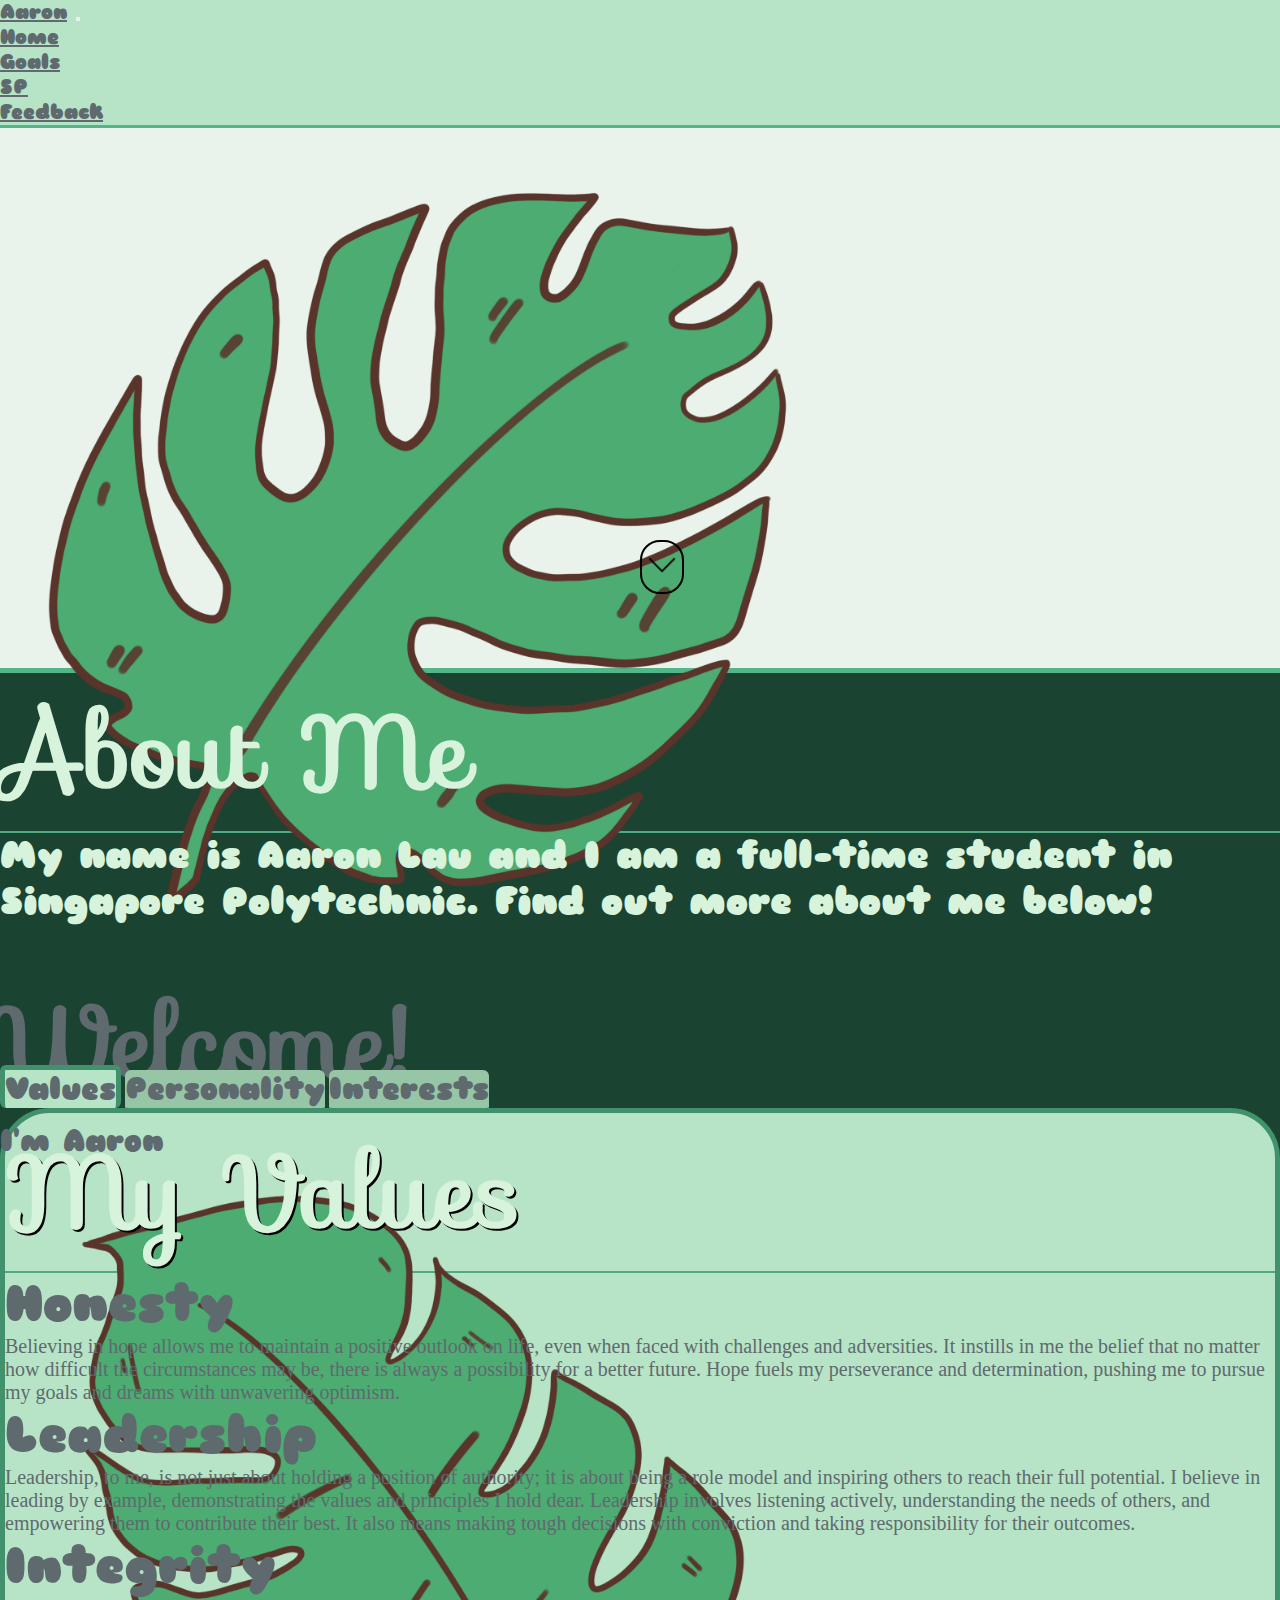
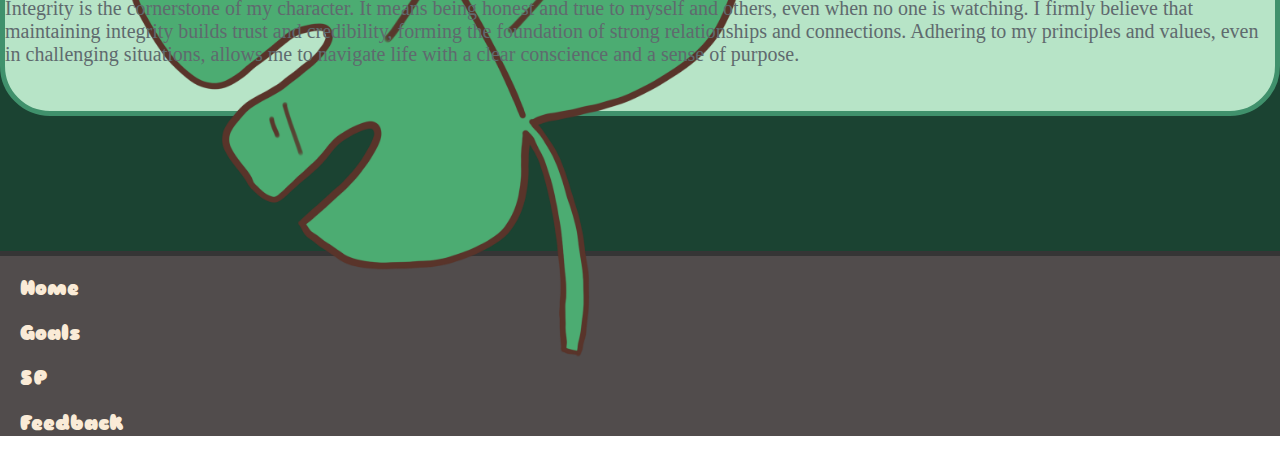
<file: index.html>
<!DOCTYPE html>
<html lang="en">

<head>
    <meta charset="UTF-8">
    <meta http-equiv="X-UA-Compatible" content="IE=edge">
    <meta name="viewport" content="width=device-width, initial-scale=1.0">
    <link rel="stylesheet" href="css/index.css">
    <link rel="stylesheet" href="css/navbar.css">
    <link href='https://fonts.googleapis.com/css?family=Sofia' rel='stylesheet'>
    <link href='https://fonts.googleapis.com/css?family=Sniglet' rel='stylesheet'>
    <link href="https://cdn.jsdelivr.net/npm/bootstrap@5.3.0/dist/css/bootstrap.min.css" rel="stylesheet"
        integrity="sha384-9ndCyUaIbzAi2FUVXJi0CjmCapSmO7SnpJef0486qhLnuZ2cdeRhO02iuK6FUUVM" crossorigin="anonymous">
    <title>Aaron's website</title>
</head>

<body>
    <script src="https://cdn.jsdelivr.net/npm/bootstrap@5.0.2/dist/js/bootstrap.bundle.min.js"
        integrity="sha384-MrcW6ZMFYlzcLA8Nl+NtUVF0sA7MsXsP1UyJoMp4YLEuNSfAP+JcXn/tWtIaxVXM"
        crossorigin="anonymous"></script>
    <script src="js/index.js"></script>
    <!-- TOP NAVBAR -->
    <div class="header">
        <div class="container p-2">
            <nav class="navbar navbar-expand-md navbar-light">
                <a href="index.html" class="navbar-brand">Aaron</a>
                <button class="navbar-toggler" type="button" data-bs-toggle="collapse"
                    data-bs-target="#toggleMobileMenu" aria-controls="toggleMobileMenu" aria-expanded="false"
                    aria-label="Toggle navigation">
                    <span class="navbar-toggler-icon"></span>
                </button>
                <div class="collapse navbar-collapse" id="toggleMobileMenu">
                    <ul class="navbar-nav text-center ms-auto">
                        <li><a class="nav-link disabled" href="index.html">Home</a></li>
                        <li><a class="nav-link" href="goals.html">Goals</a></li>
                        <li><a class="nav-link" href="school.html">SP</a></li>
                        <li><a class="nav-link" href="feedback.html">Feedback</a></li>
                    </ul>
                </div>
            </nav>
        </div>
    </div>
    <!-- TOP NAVBAR -->

    <!-- down arrow button -->
    <a href="#jump" class="down-arrow-border">
        <img src="images/downarrow.png" alt="down" class="down-arrow">
    </a>

    <!-- WELCOME PAGE -->
    <div class="main">
        <div class="front-page d-flex align-items-center">
            <div class="container">
                <div class="row">
                    <div class="col-md-4 d-flex justify-content-end">
                        <img src="images/leaf1.png" alt="leaf" class="leaf d-none d-lg-block">
                    </div>
                    <div class="col-md-4 d-flex flex-column justify-content-center align-items-center">
                        <h1>Welcome!</h1>
                        <h2>I'm Aaron</h2>
                    </div>
                    <div class="col-md-4">
                        <img src="images/leaf2.png" alt="leaf" class="leaf d-none d-lg-block">
                    </div>
                </div>
            </div>
        </div>
        <!-- WELCOME PAGE -->

        <div class="about-section" id="jump">
            <div class="me-section container">
                <h1 class="m-5 p-5 d-flex justify-content-center">About Me</h1>
                <h3 class="d-flex text-center justify-content-center">My name is Aaron Lau and I am a full-time student
                    in Singapore Polytechnic. Find out more about me below!</h3>
            </div>

            <!-- buttons with the function of working tabs to display content -->
            <div class="container d-flex justify-content-center">
                <button class="button p-2 active" onclick="openTab(event, 'values')">Values</button>
                <button class="button p-2" onclick="openTab(event, 'personality')">Personality</button>
                <button class="button p-2" onclick="openTab(event, 'interests')">Interests</button>
            </div>
            <!-- buttons with the function of working tabs -->

            <!--VALUES-->
            <div class="content container active" id="values">
                <h1 class="title-shadow d-flex justify-content-center">My Values</h1>
                <div class="container">
                    <div class="row">
                        <div class="col-12 col-md-6 col-lg-4">
                            <h2 class="value-title d-flex justify-content-center p-3">Honesty</h2>
                            <p class="contents">Believing in hope allows me to maintain a positive outlook on life, even
                                when faced with challenges and adversities. It instills in me the belief that no matter
                                how difficult the circumstances may be, there is always a possibility for a better
                                future. Hope fuels my perseverance and determination, pushing me to pursue my goals and
                                dreams with unwavering optimism. </p>
                        </div>
                        <div class="col-12 col-md-6 col-lg-4">
                            <h2 class="value-title d-flex justify-content-center p-3">Leadership</h2>
                            <p class="contents">Leadership, to me, is not just about holding a position of authority; it
                                is about being a role model and inspiring others to reach their full potential. I
                                believe in leading by example, demonstrating the values and principles I hold dear.
                                Leadership involves listening actively, understanding the needs of others, and
                                empowering them to contribute their best. It also means making tough decisions with
                                conviction and taking responsibility for their outcomes.</p>
                        </div>
                        <div class="col-12 col-lg-4">
                            <h2 class="value-title d-flex justify-content-center p-3">Integrity</h2>
                            <p class="contents">Integrity is the cornerstone of my character. It means being honest and
                                true to myself and others, even when no one is watching. I firmly believe that
                                maintaining integrity builds trust and credibility, forming the foundation of strong
                                relationships and connections. Adhering to my principles and values, even in challenging
                                situations, allows me to navigate life with a clear conscience and a sense of purpose.
                            </p>
                        </div>
                    </div>
                </div>
            </div>
            <!-- VALUES -->

            <!-- PERSONALITY -->
            <div class="content container" id="personality">
                <div class="container">
                    <div class="row">
                        <h1 class="title-shadow d-flex justify-content-center">The Entertainer</h1>
                        <p class="grey">Entertainers (ESFP) are spontaneous, energetic, and enthusiastic people – life
                            is never boring around them. They love vibrant experiences, eagerly engaging in life and
                            discovering the unknown with others.</p>
                        <div class="col-lg-3 col-md-6">
                            <h4 class="d-flex justify-content-center">Extraverted</h4>
                            <h4 class="percentages percentage-extravert d-flex justify-content-center">56%</h4>
                            <p class="contents m-3">I mostly get energized by social interaction and tend to openly
                                express your enthusiasm and excitement.</p>
                        </div>
                        <div class="col-lg-3 col-md-6">
                            <h4 class="d-flex justify-content-center">Observant</h4>
                            <h4 class="percentages percentage-observant d-flex justify-content-center">59%</h4>
                            <p class="contents m-3">I'm pragmatic and down-to-earth, with a strong focus on what is
                                happening or very likely to happen.</p>
                        </div>
                        <div class="col-lg-3 col-md-6">
                            <h4 class="d-flex justify-content-center">Feeling</h4>
                            <h4 class="percentages percentage-feeling d-flex justify-content-center">73%</h4>
                            <p class="contents m-3">I value emotional expression and sensitivity, prioritizing empathy,
                                social harmony, and cooperation.</p>
                        </div>
                        <div class="col-lg-3 col-md-6">
                            <h4 class="d-flex justify-content-center">Prospecting</h4>
                            <h4 class="percentages percentage-prospecting d-flex justify-content-center">74%</h4>
                            <p class="contents m-3">I'm likely very good at improvising and adapting. You tend to be
                                flexible and value novelty above stability.</p>
                        </div>
                    </div>
                </div>
            </div>
            <!-- PERSONALITY -->

            <!-- INTERESTS -->
            <div class="tabs">
                <div class="content container" id="interests">
                    <div class="container">
                        <h1 class="title-shadow d-flex justify-content-center">My Interests</h1>
                        <div class="row">
                            <div class="col-md-6">
                                <figure>
                                    <img class="hobbies" src="/images/hobby1.gif" alt="skate">
                                    <figcaption>Skateboarding</figcaption>
                                </figure>
                            </div>
                            <div class="col-md-6">
                                <h2 class="p-5">I love trying out new things and challenging myself, because of that I
                                    tried
                                    out many things and discovered what I like most</h2>
                            </div>
                        </div>
                        <div class="row">
                            <div class="col-md-6">
                                <h2 class="p-5">Some of the hobbies I stuck to and enjoy currently are coding, playing
                                    guitar, skateboarding and playing games (such as Valorant)</h2>
                            </div>
                            <div class="col-md-6">
                                <figure>
                                    <img class="hobbies" src="/images/hobby2.gif" alt="skate">
                                    <figcaption>Valorant</figcaption>
                                </figure>
                            </div>
                        </div>
                        <div class="row">
                            <div class="col-md-6">
                                <figure>
                                    <div class="iframe-container"> <!-- taken from youtube.com share feature-->
                                        <iframe width="560" height="315"
                                            src="https://www.youtube-nocookie.com/embed/maW9SmyrMyc?controls=0&amp;start=45"
                                            title="YouTube video player"
                                            allow="accelerometer; autoplay; clipboard-write; encrypted-media; gyroscope; picture-in-picture; web-share"
                                            allowfullscreen></iframe>
                                    </div>
                                    <figcaption>Guitar/jam with friends</figcaption>
                                </figure>
                            </div>
                            <div class="col-md-6">
                                <h2 class="p-5">I love playing the guitar. I have been playing since 2019 and have been
                                    playing ever since. I play for fun though and I make covers with my friends.</h2>
                            </div>
                        </div>
                    </div>
                </div>
            </div>
            <!-- INTERESTS -->

        </div>
    </div>
    <!-- BOTTOM NAVBAR-->
    <footer>
        <ul class="d-flex justify-content-center">
            <li><a href="index.html">Home</a></li>
            <li><a href="goals.html">Goals</a></li>
            <li><a href="school.html">SP</a></li>
            <li><a href="feedback.html">Feedback</a></li>
        </ul>
    </footer>
    <!-- BOTTOM NAVBAR -->
</body>

</html>
</file>
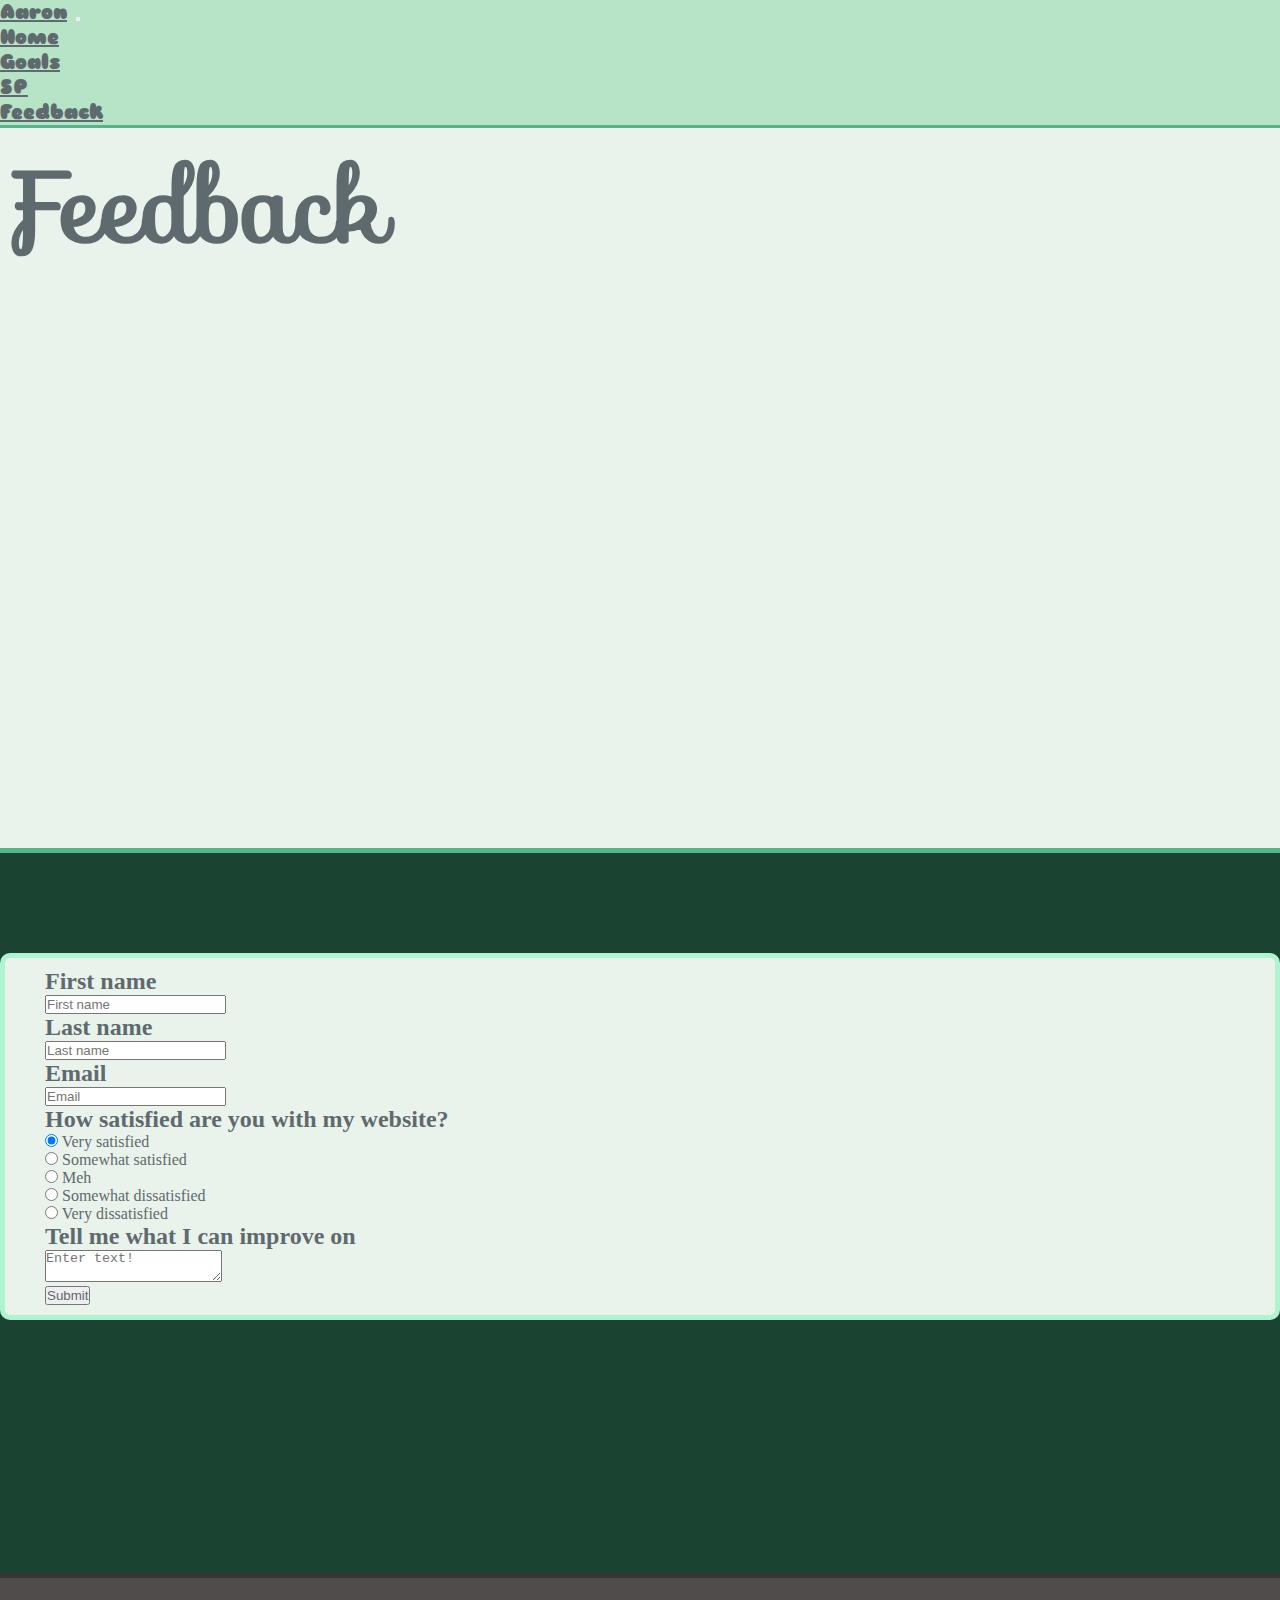
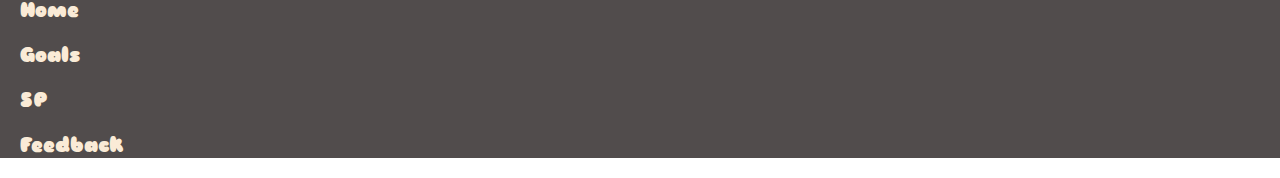
<file: feedback.html>
<!DOCTYPE html>
<html lang="en">

<head>
  <meta charset="UTF-8">
  <meta name="viewport" content="width=device-width, initial-scale=1.0">
  <title>Feedback</title>
  <link rel="stylesheet" href="css/feedback.css">
  <link rel="stylesheet" href="css/navbar.css">
  <link href='https://fonts.googleapis.com/css?family=Sofia' rel='stylesheet'>
  <link href='https://fonts.googleapis.com/css?family=Sniglet' rel='stylesheet'>
  <link href="https://cdn.jsdelivr.net/npm/bootstrap@5.3.0/dist/css/bootstrap.min.css" rel="stylesheet"
    integrity="sha384-9ndCyUaIbzAi2FUVXJi0CjmCapSmO7SnpJef0486qhLnuZ2cdeRhO02iuK6FUUVM" crossorigin="anonymous">
</head>

<body>
  <script src="https://cdn.jsdelivr.net/npm/bootstrap@5.0.2/dist/js/bootstrap.bundle.min.js"
    integrity="sha384-MrcW6ZMFYlzcLA8Nl+NtUVF0sA7MsXsP1UyJoMp4YLEuNSfAP+JcXn/tWtIaxVXM"
    crossorigin="anonymous"></script>
  <!-- TOP NAVBAR -->
  <div class="header">
    <div class="container p-2">
      <nav class="navbar navbar-expand-md navbar-light">
        <a href="index.html" class="navbar-brand">Aaron</a>
        <button class="navbar-toggler" type="button" data-bs-toggle="collapse" data-bs-target="#toggleMobileMenu"
          aria-controls="toggleMobileMenu" aria-expanded="false" aria-label="Toggle navigation">
          <span class="navbar-toggler-icon"></span>
        </button>
        <div class="collapse navbar-collapse" id="toggleMobileMenu">
          <ul class="navbar-nav text-center ms-auto">
            <li><a class="nav-link " href="index.html">Home</a></li>
            <li><a class="nav-link" href="goals.html">Goals</a></li>
            <li><a class="nav-link" href="school.html">SP</a></li>
            <li><a class="nav-link disabled" href="feedback.html">Feedback</a></li>
          </ul>
        </div>
      </nav>
    </div>
  </div>
  <!-- TOP NAVBAR -->



  <div class="front-page">
    <h1 class="d-flex justify-content-center align-items-center m-0">Feedback</h1>
  </div>

  <!-- FEEDBACK FORM SECTION -->
  <div class="feedback-page">
    <div class="form-page">
      <div class="form-section container">
        <form>

          <!-- ROW 1 FORM -->
          <div class="row">
            <div class="col-md-6">
              <h2>First name</h2>
              <input type="text" class="form-control" placeholder="First name">
            </div>
            <div class="col-md-6">
              <h2>Last name</h2>
              <input type="text" class="form-control" placeholder="Last name">
            </div>
          </div>
          <!-- END OF ROW 1 -->

          <!-- ROW 2 FORM -->
          <div class="form-group">
            <h2>Email</h2>
            <input type="email" class="form-control" id="inputEmail4" placeholder="Email">
          </div>
          <!-- END OF ROW 2 -->

          <!-- ROW 3 FORM -->
          <!-- This row is radios -->
          <div class="p-4">
            <h2>How satisfied are you with my website?</h2>
            <div class="d-flex">
              <div class="form-check">
                <input class="form-check-input" type="radio" name="gridRadios" value="option1" checked>
                <label class="form-check-label">
                  Very satisfied
                </label>
              </div>
              <div class="form-check">
                <input class="form-check-input" type="radio" name="gridRadios" value="option2">
                <label class="form-check-label">
                  Somewhat satisfied
                </label>
              </div>
              <div class="form-check">
                <input class="form-check-input" type="radio" name="gridRadios" value="option2">
                <label class="form-check-label">
                  Meh
                </label>
              </div>
              <div class="form-check">
                <input class="form-check-input" type="radio" name="gridRadios" value="option2">
                <label class="form-check-label">
                  Somewhat dissatisfied
                </label>
              </div>
              <div class="form-check">
                <input class="form-check-input" type="radio" name="gridRadios" value="option2">
                <label class="form-check-label">
                  Very dissatisfied
                </label>
              </div>
            </div>
          </div>
          <!-- END OF ROW 3 -->

          <!-- ROW 4 FORM -->
          <div class="mb-3">
            <h2>Tell me what I can improve on</h2>
            <textarea class="form-control" id="validationTextarea" placeholder="Enter text!" required></textarea>
          </div>
          <!-- END OF ROW 4 -->
          <button type="submit" class="btn btn-primary">Submit</button>
        </form>
      </div>
    </div>

  </div>
  <!-- END OF FORM -->

  <!-- BOTTOM NAVBAR-->
  <footer>
    <ul class="d-flex justify-content-center">
      <li><a href="index.html">Home</a></li>
      <li><a href="goals.html">Goals</a></li>
      <li><a href="school.html">SP</a></li>
      <li><a href="feedback.html">Feedback</a></li>
    </ul>
  </footer>
  <!-- BOTTOM NAVBAR -->
</body>

</html>
</file>
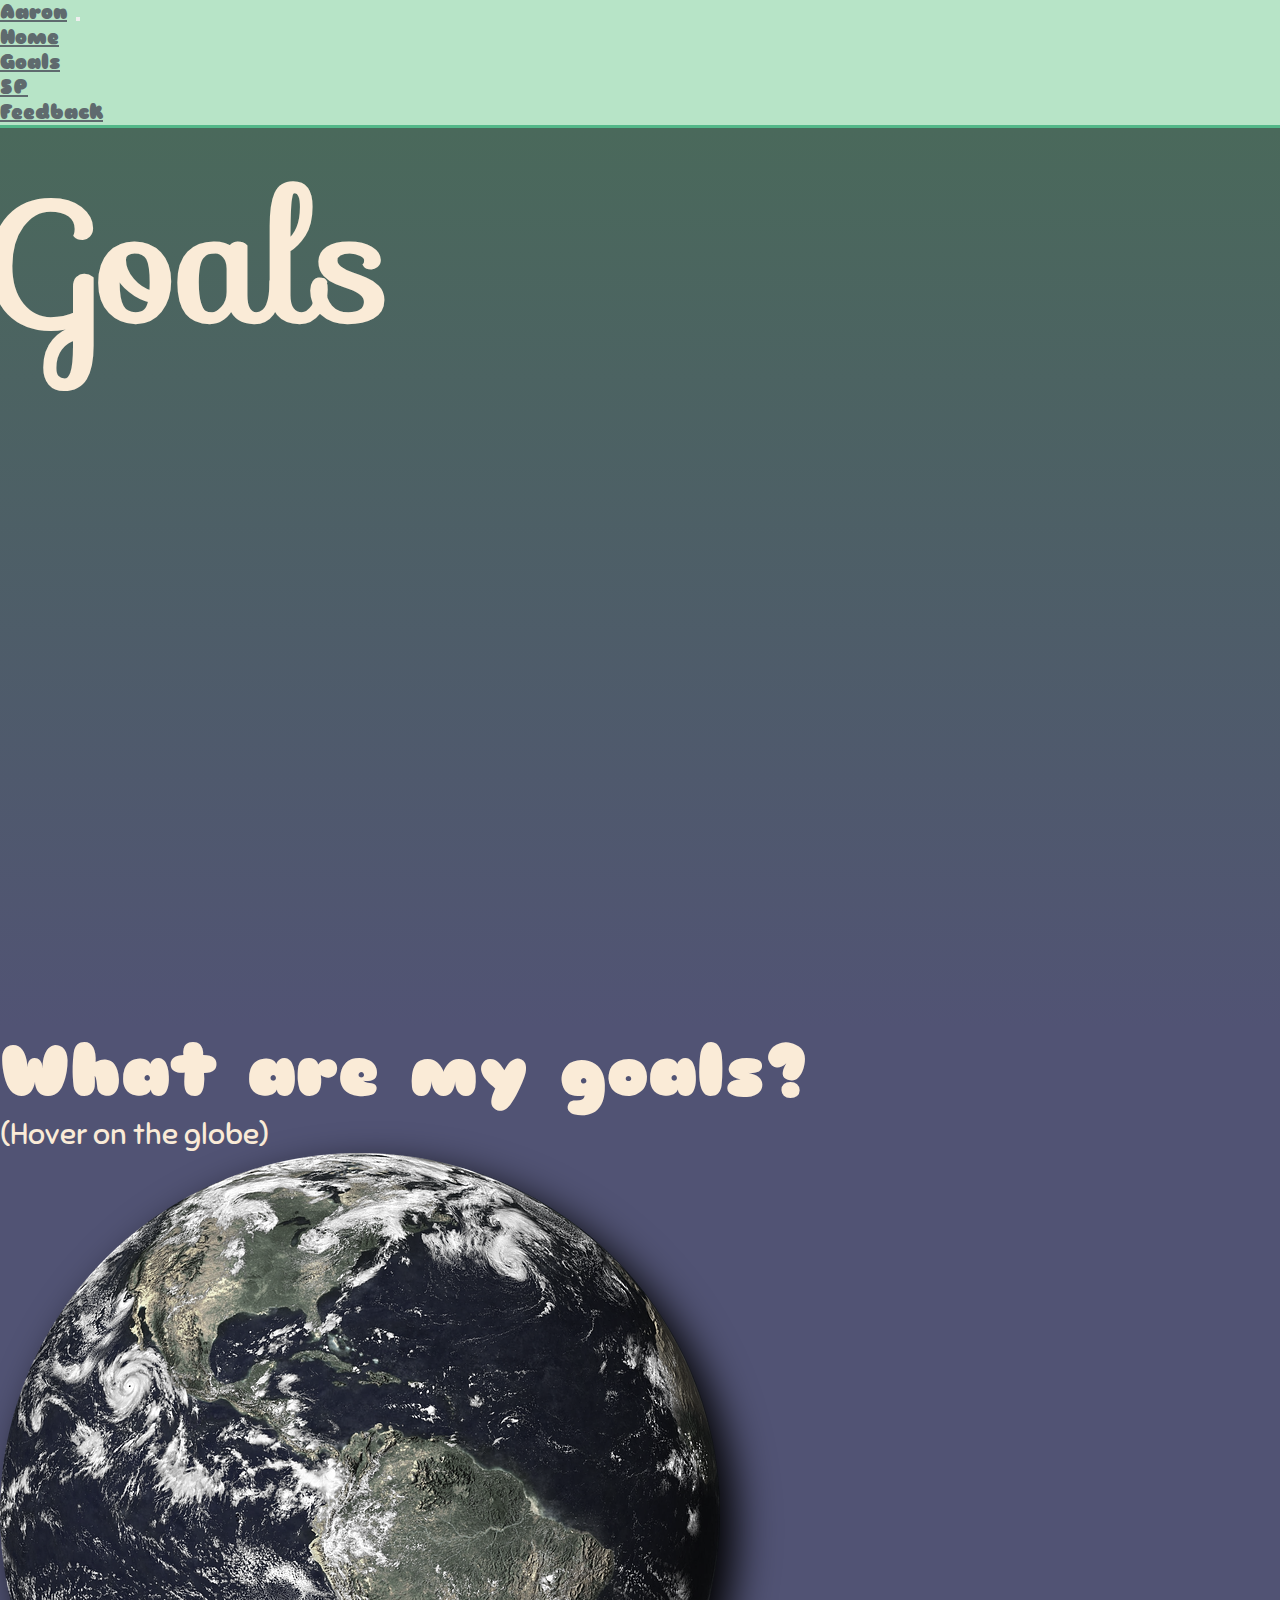
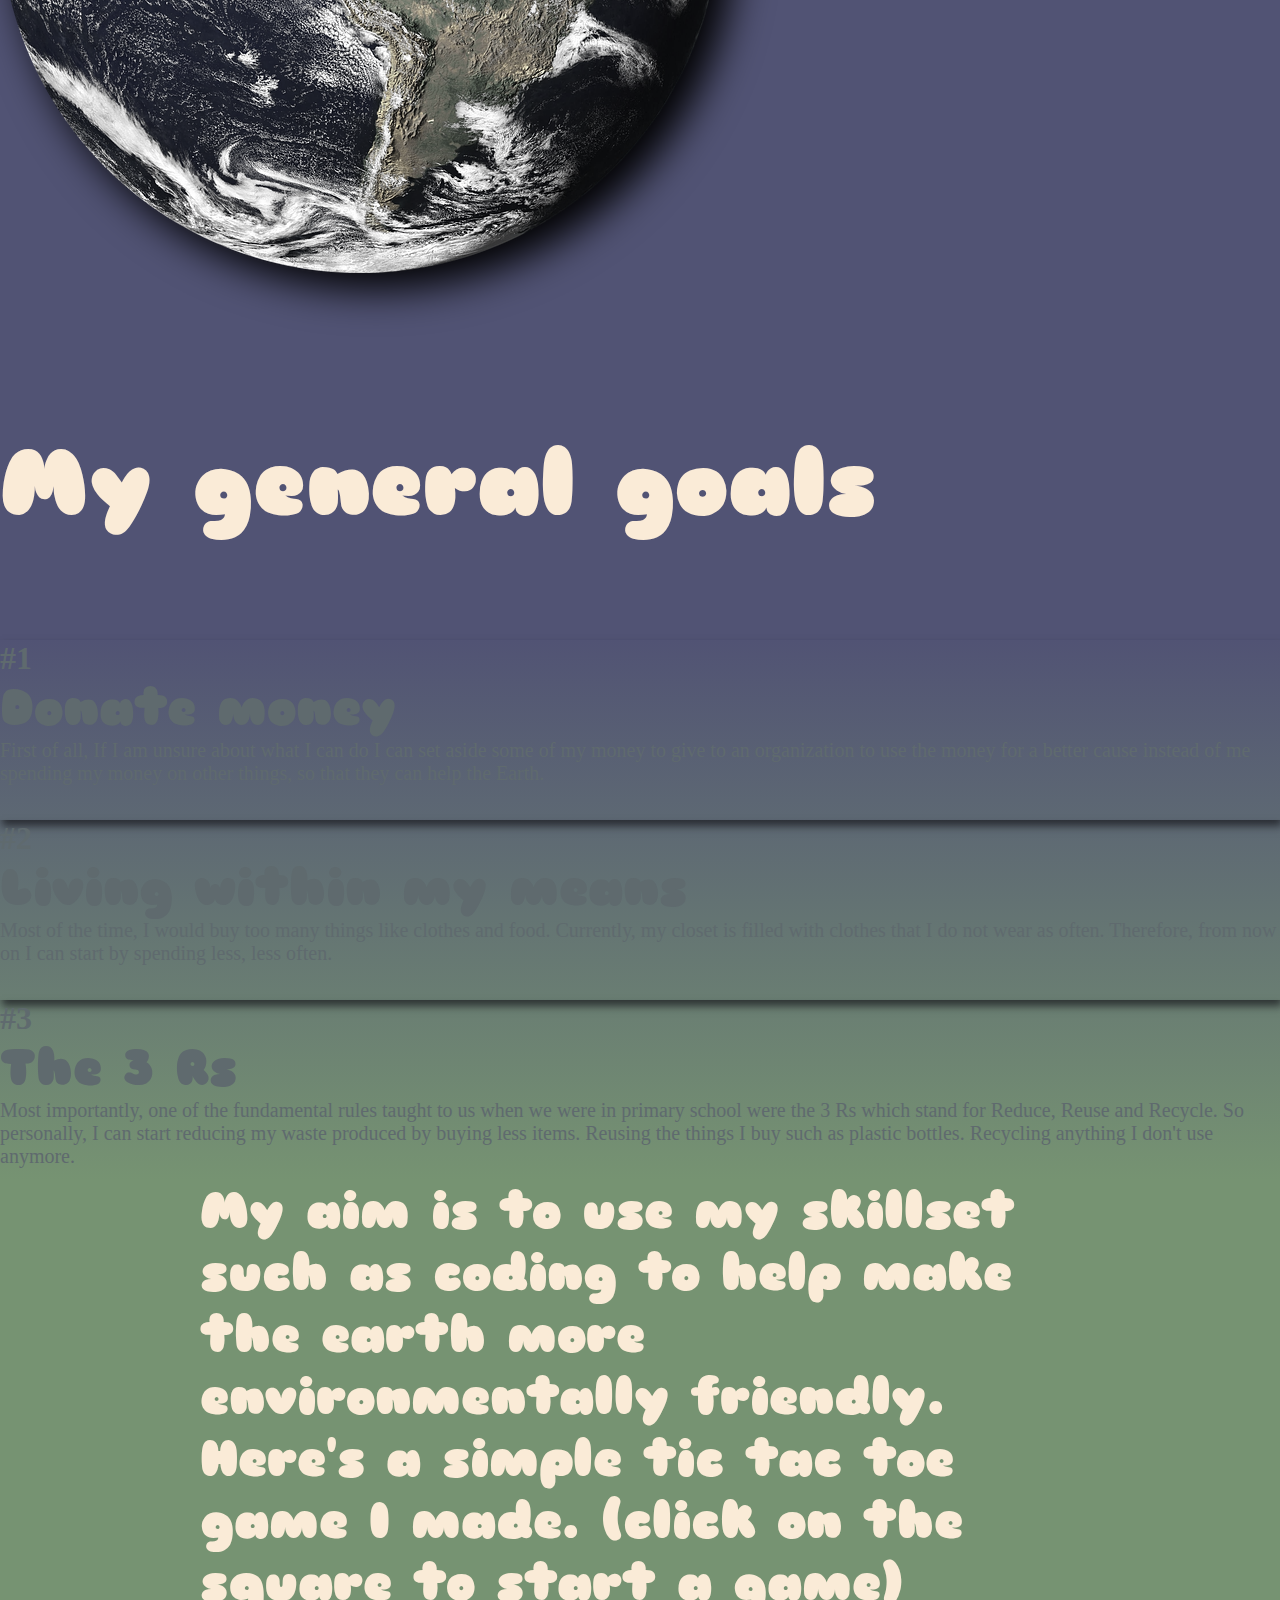
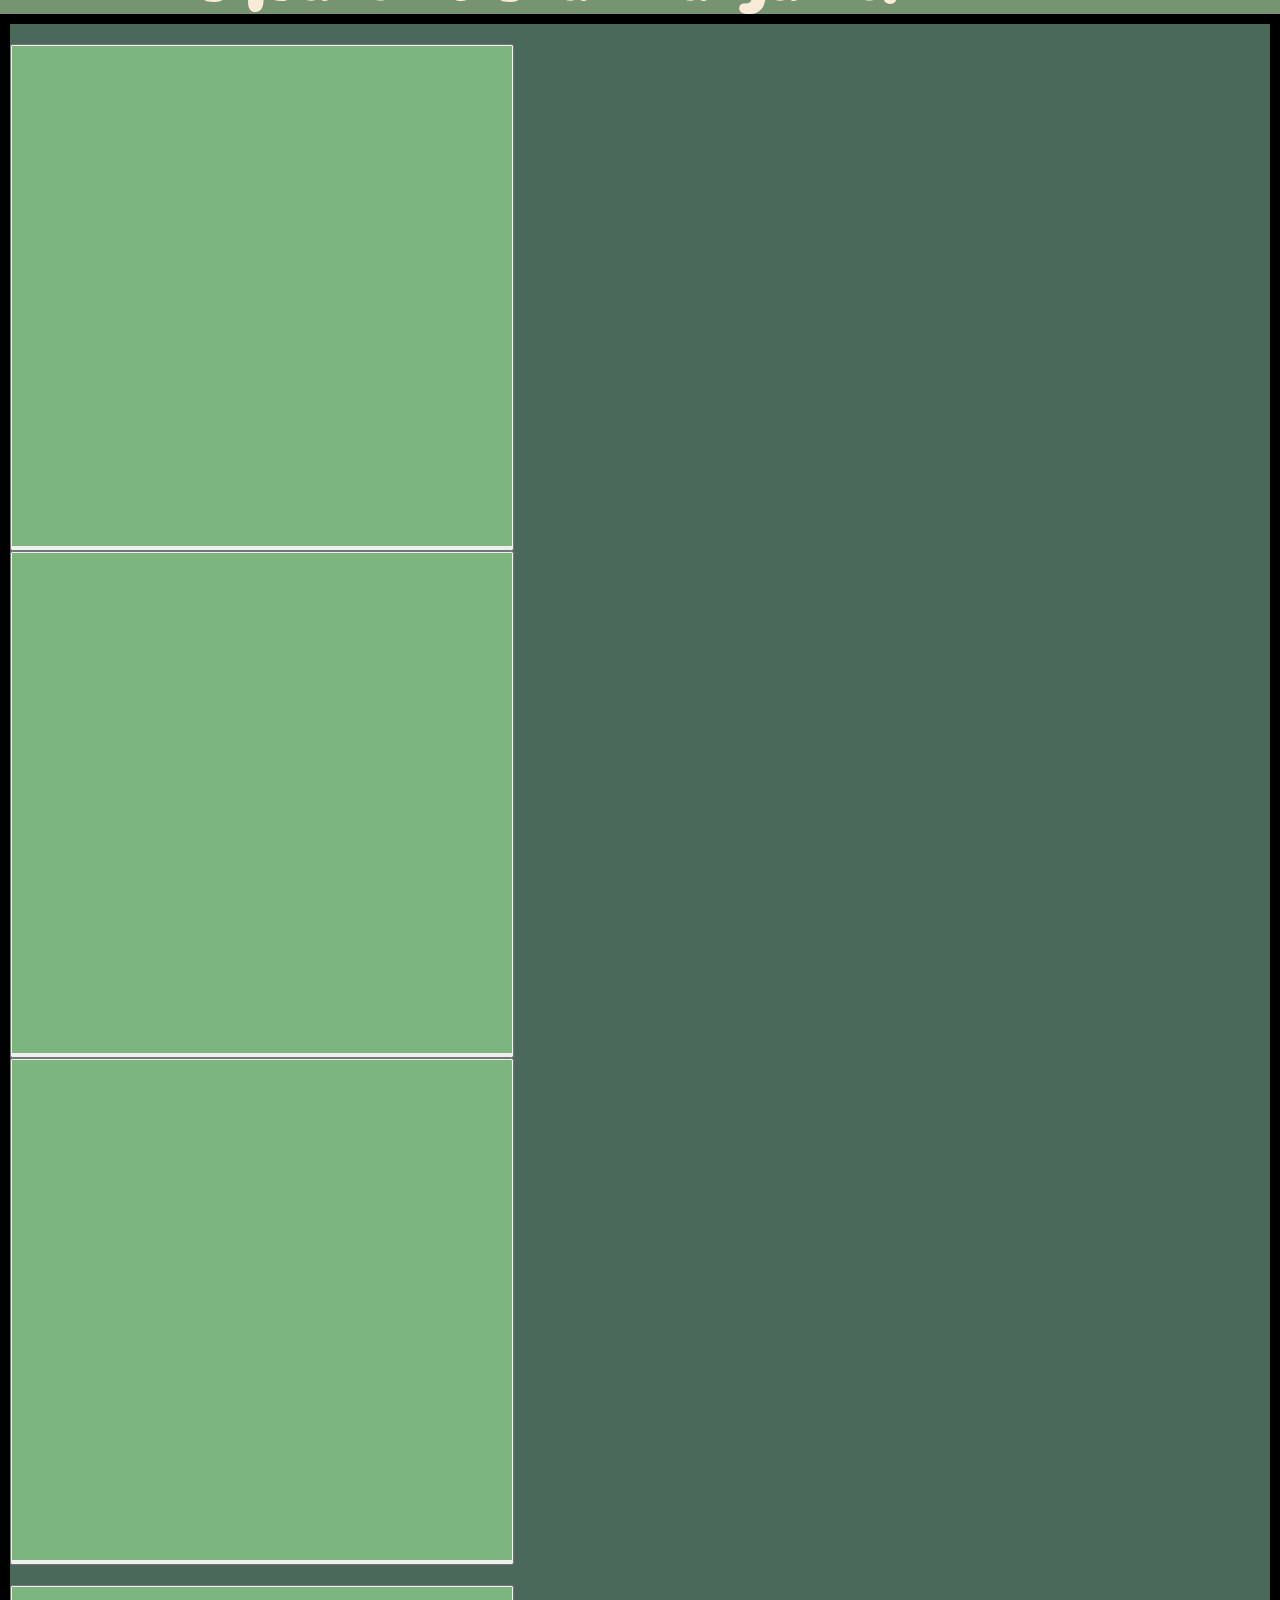
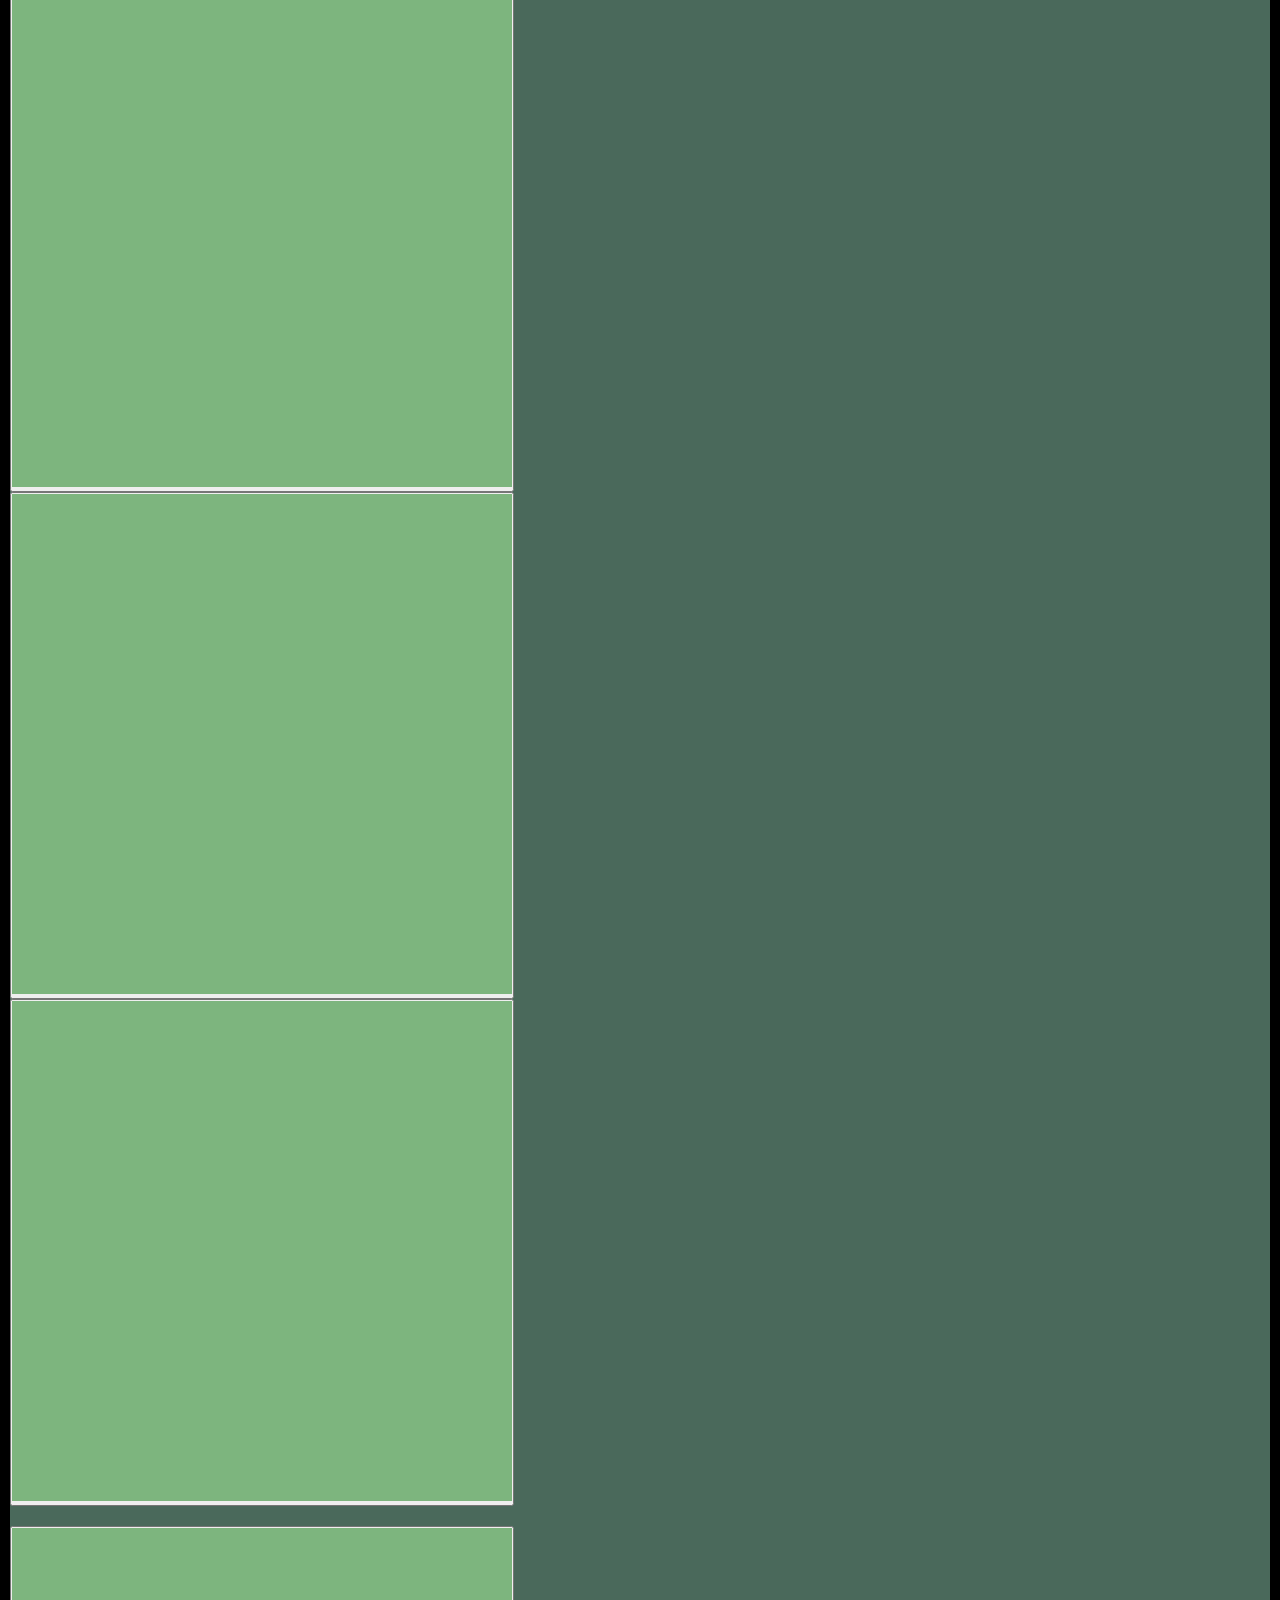
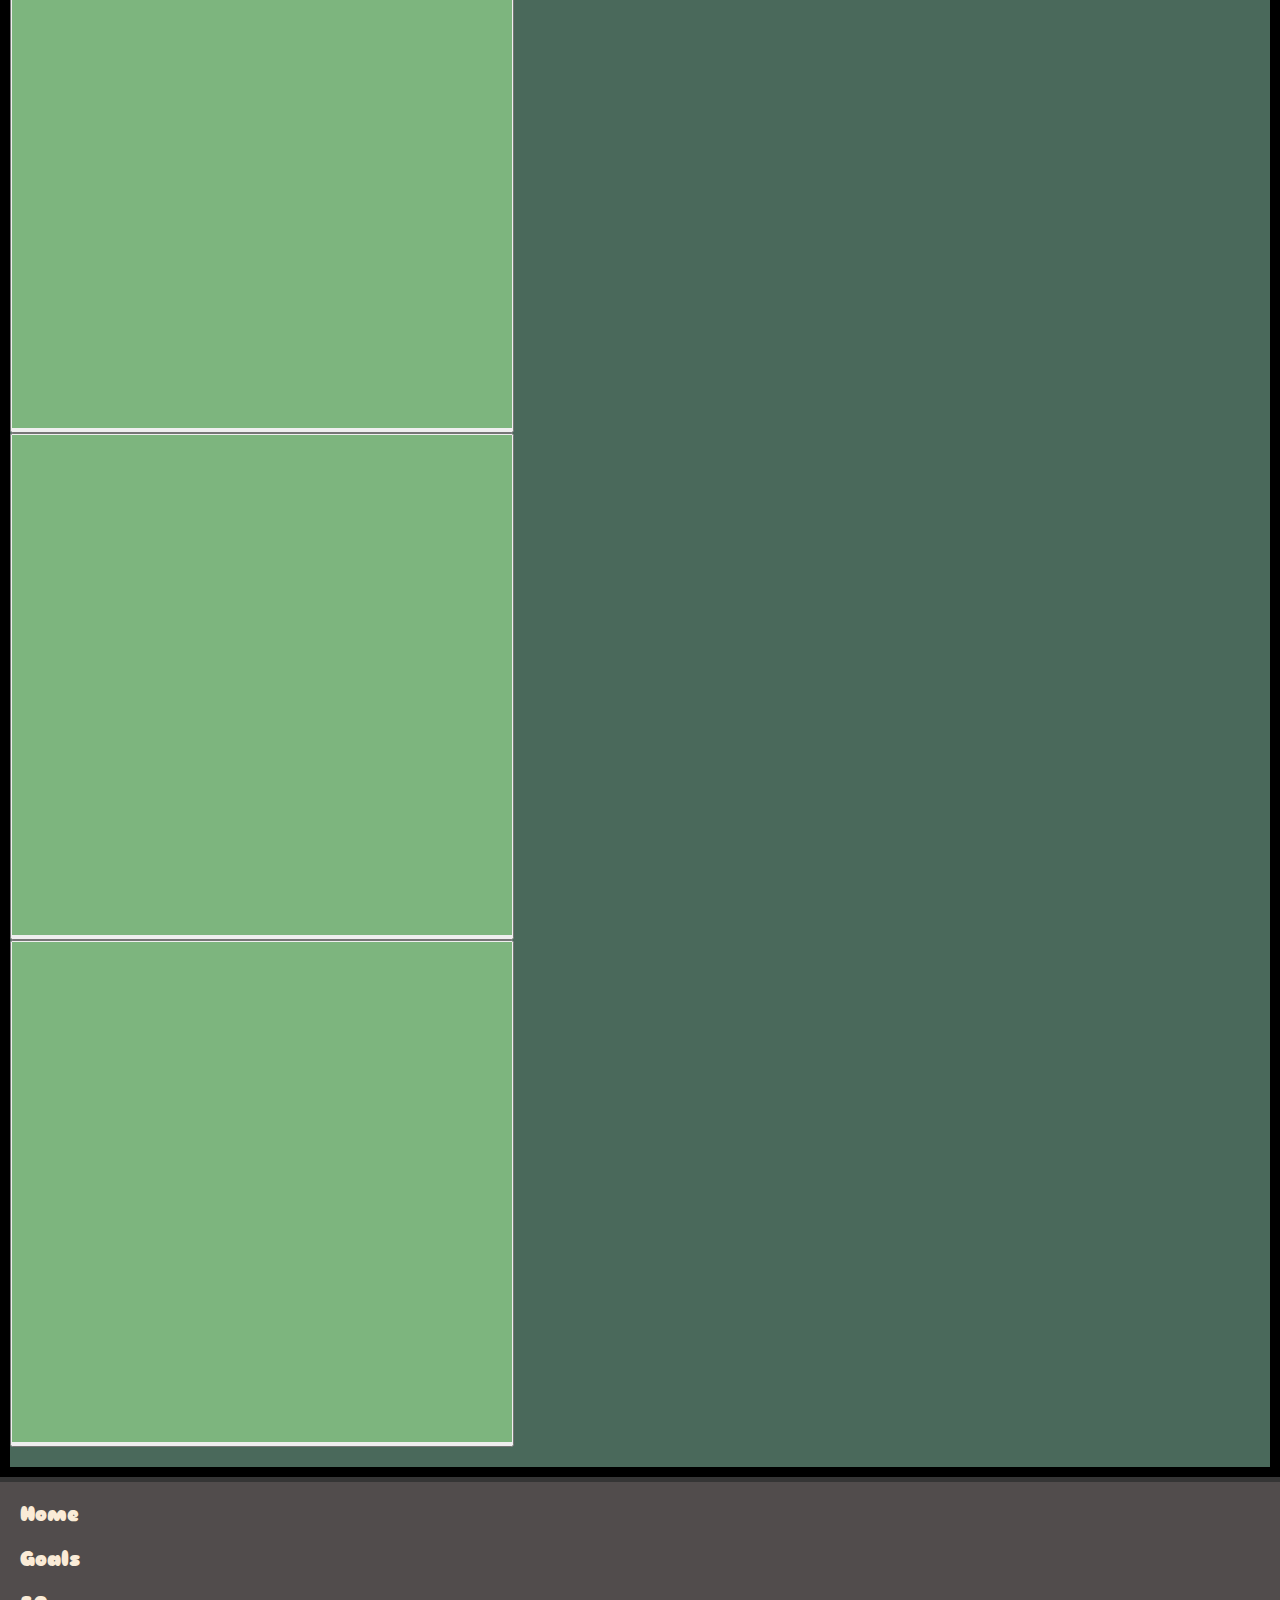
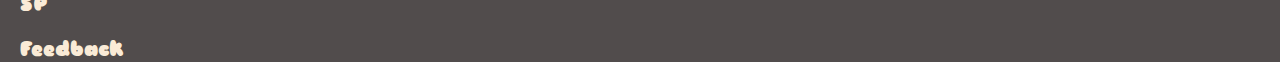
<file: goals.html>
<!DOCTYPE html>
<html lang="en">

<head>
  <meta charset="UTF-8">
  <meta http-equiv="X-UA-Compatible" content="IE=edge">
  <meta name="viewport" content="width=device-width, initial-scale=1.0">
  <link rel="stylesheet" href="css/navbar.css">
  <link rel="stylesheet" href="css/goals.css">
  <link href='https://fonts.googleapis.com/css?family=Sofia' rel='stylesheet'>
  <link href='https://fonts.googleapis.com/css?family=Sniglet' rel='stylesheet'>
  <link href="https://cdn.jsdelivr.net/npm/bootstrap@5.3.0/dist/css/bootstrap.min.css" rel="stylesheet"
    integrity="sha384-9ndCyUaIbzAi2FUVXJi0CjmCapSmO7SnpJef0486qhLnuZ2cdeRhO02iuK6FUUVM" crossorigin="anonymous">
  <title>Aaron's website</title>
</head>

<body>
  <script src="js/goals.js"></script>
  <script src="https://cdn.jsdelivr.net/npm/bootstrap@5.0.2/dist/js/bootstrap.bundle.min.js"
    integrity="sha384-MrcW6ZMFYlzcLA8Nl+NtUVF0sA7MsXsP1UyJoMp4YLEuNSfAP+JcXn/tWtIaxVXM"
    crossorigin="anonymous"></script>
  <!-- TOP NAVBAR -->
  <div class="header">
    <div class="container p-2">
      <nav class="navbar navbar-expand-md navbar-light">
        <a href="index.html" class="navbar-brand">Aaron</a>
        <button class="navbar-toggler" type="button" data-bs-toggle="collapse" data-bs-target="#toggleMobileMenu"
          aria-controls="toggleMobileMenu" aria-expanded="false" aria-label="Toggle navigation">
          <span class="navbar-toggler-icon"></span>
        </button>
        <div class="collapse navbar-collapse" id="toggleMobileMenu">
          <ul class="navbar-nav text-center ms-auto">
            <li><a class="nav-link" href="index.html">Home</a></li>
            <li><a class="nav-link disabled" href="goals.html">Goals</a></li>
            <li><a class="nav-link" href="school.html">SP</a></li>
            <li><a class="nav-link" href="feedback.html">Feedback</a></li>
          </ul>
        </div>
      </nav>
    </div>
  </div>
  <!-- TOP NAVBAR -->

  <div class="main">
    <h1 class="d-flex justify-content-center align-items-center">Goals</h1> <!-- Page front title -->
  </div>

  <!-- Goals visual representation -->
  <div class="row2">
    <div class="container">
      <div class="row">
        <div class="col-md-6 d-flex justify-content-center align-items-center flex-column">
          <h1>What are my goals?</h1>
          <p>(Hover on the globe)</p>
        </div>
        <div class="col-md-6 d-flex justify-content-center align-items-center">
          <img onmouseover="showText()" onmouseout="hideText()" src="images/globe.png" alt="globe"
            class="color img-fluid" id="globe">
          <!-- Globe Image: https://pixabay.com/illustrations/globe-earth-world-transparency-1348777/ -->
          <h3 id="text">To save the Earth!</h3>
        </div>
      </div>
    </div>
  </div>
  <!-- End of visual representation -->

  <!-- GOAL CARDS -->
  <h1 class="title blue d-flex justify-content-center">My general goals</h1>
  <div class="cards">
    <div class="container">
      <div class="row">
        <div class="col-lg-4">
          <div class="card p-4">
            <h1 class="d-flex justify-content-center">#1</h1>
            <h2>Donate money</h2>
            <p>First of all, If I am unsure about what I can do I can set aside some of my money to give to an
              organization to use the money for a better cause instead of me spending my money on other things, so that they can help the Earth.</p>
          </div>
        </div>
        <div class="col-lg-4">
          <div class="card p-4">
            <h1 class="d-flex justify-content-center">#2</h1>
            <h2>Living within my means</h2>
            <p>Most of the time, I would buy too many things like clothes and food. Currently, my closet is filled with
              clothes that I do not wear as often. Therefore, from now on I can start by spending less, less often.</p>
          </div>
        </div>
        <div class="col-lg-4">
          <div class="card p-4">
            <h1 class="d-flex justify-content-center">#3</h1>
            <h2>The 3 Rs</h2>
            <p>Most importantly, one of the fundamental rules taught to us when we were in primary school were the 3 Rs
              which stand for Reduce, Reuse and Recycle. So personally, I can start reducing my waste produced by buying
              less items. Reusing the things I buy such as plastic bottles. Recycling anything I don't use anymore.</p>
          </div>
        </div>
      </div>
    </div>

  </div>
  <!-- END OF GOAL CARDS -->


  <div class="green">
    <h2 class="d-flex justify-content-center align-items-center">My aim is to use my skillset such as coding to help
      make the earth more environmentally friendly. Here's a simple tic tac toe game I made. (click on the square to start a game)</h2>
  </div>

  <!-- GAME -->
  <div class="green d-flex align-items-center p-5" id="jump">
    <div class="game container">
      <div class="space"></div>
      <div class="row">
        <div class="col-4">
          <button onclick="playerSelect('b11')"><img class="img-fluid" src="images/blank.png" alt="square" id="b11"></button>
        </div>
        <div class="col-4">
          <button onclick="playerSelect('b12')"><img class="img-fluid" src="images/blank.png" alt="square" id="b12"></button>
        </div>
        <div class="col-4">
          <button onclick="playerSelect('b13')"><img class="img-fluid" src="images/blank.png" alt="square" id="b13"></button>
        </div>
      </div>
      <div class="space"></div>
      <div class="row">
        <div class="col-4">
          <button onclick="playerSelect('b21')"><img class="img-fluid" src="images/blank.png" alt="square" id="b21"></button>
        </div>
        <div class="col-4">
          <button onclick="playerSelect('b22')"><img class="img-fluid" src="images/blank.png" alt="square" id="b22"></button>
        </div>
        <div class="col-4">
          <button onclick="playerSelect('b23')"><img class="img-fluid" src="images/blank.png" alt="square" id="b23"></button>
        </div>
      </div>
      <div class="space"></div>
      <div class="row">
        <div class="col-4">
          <button onclick="playerSelect('b31')"><img class="img-fluid" src="images/blank.png" alt="square" id="b31"></button>
        </div>
        <div class="col-4">
          <button onclick="playerSelect('b32')"><img class="img-fluid" src="images/blank.png" alt="square" id="b32"></button>
        </div>
        <div class="col-4">
          <button onclick="playerSelect('b33')"><img class="img-fluid" src="images/blank.png" alt="square" id="b33"></button>
        </div>
      </div>
      <div class="space"></div>
    </div>
  </div>
  <!-- GAME -->
  
  <!-- BOTTOM NAVBAR-->
  <footer>
    <ul class="d-flex justify-content-center">
      <li><a href="index.html">Home</a></li>
      <li><a href="goals.html">Goals</a></li>
      <li><a href="school.html">SP</a></li>
      <li><a href="feedback.html">Feedback</a></li>
    </ul>
  </footer>
  <!-- BOTTOM NAVBAR -->
</body>

</html>
</file>
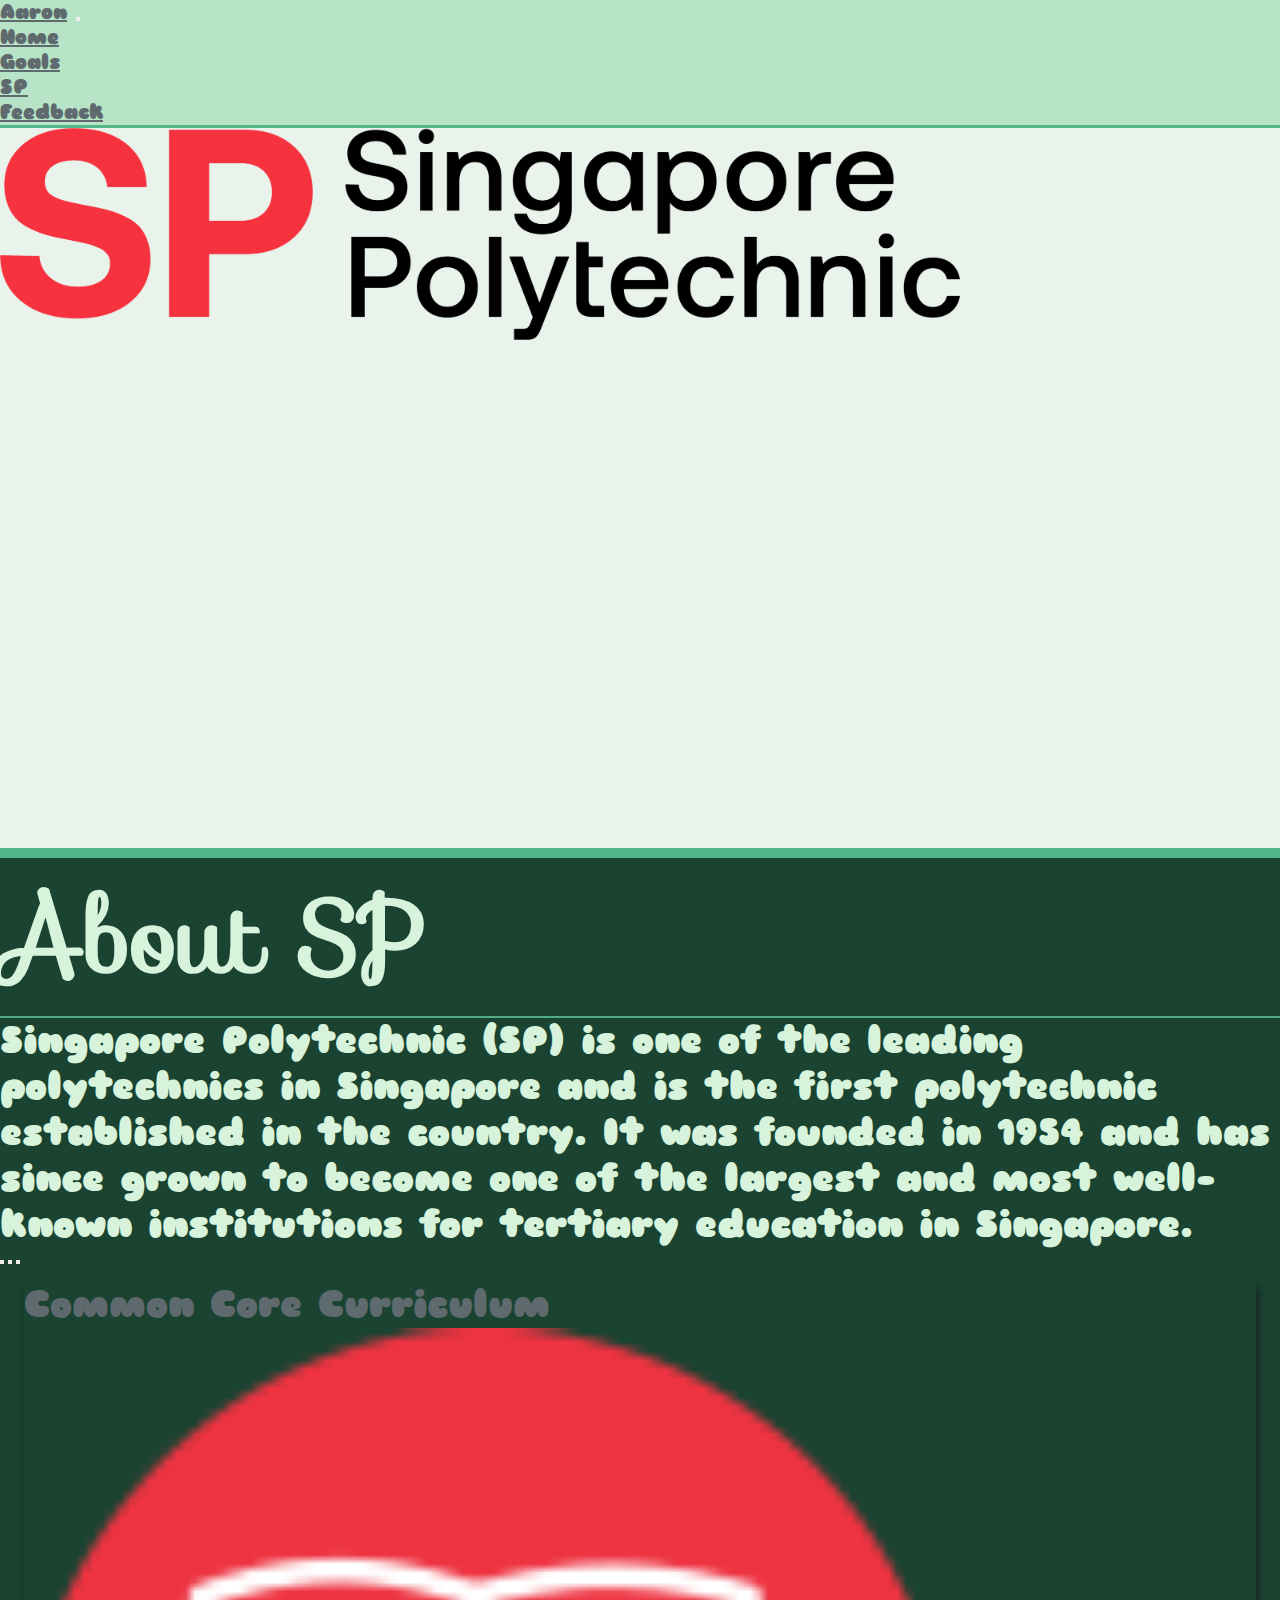
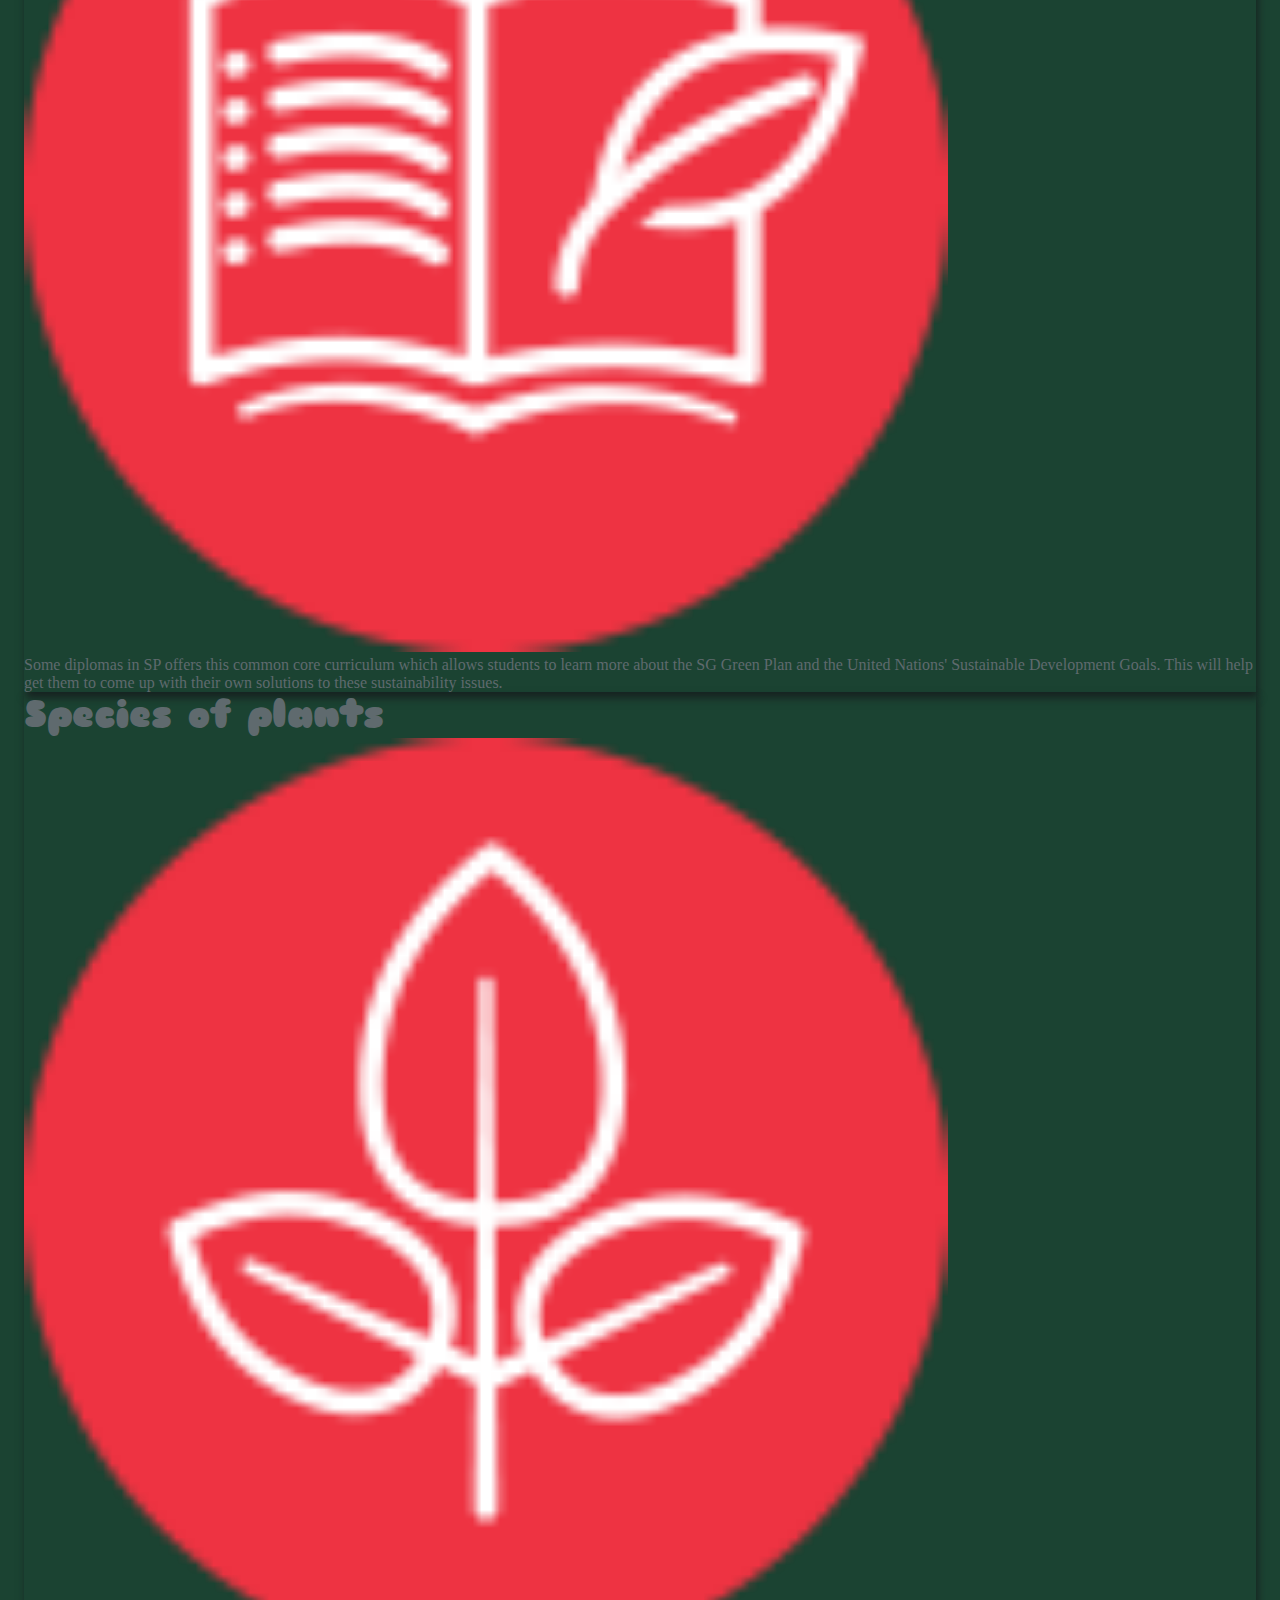
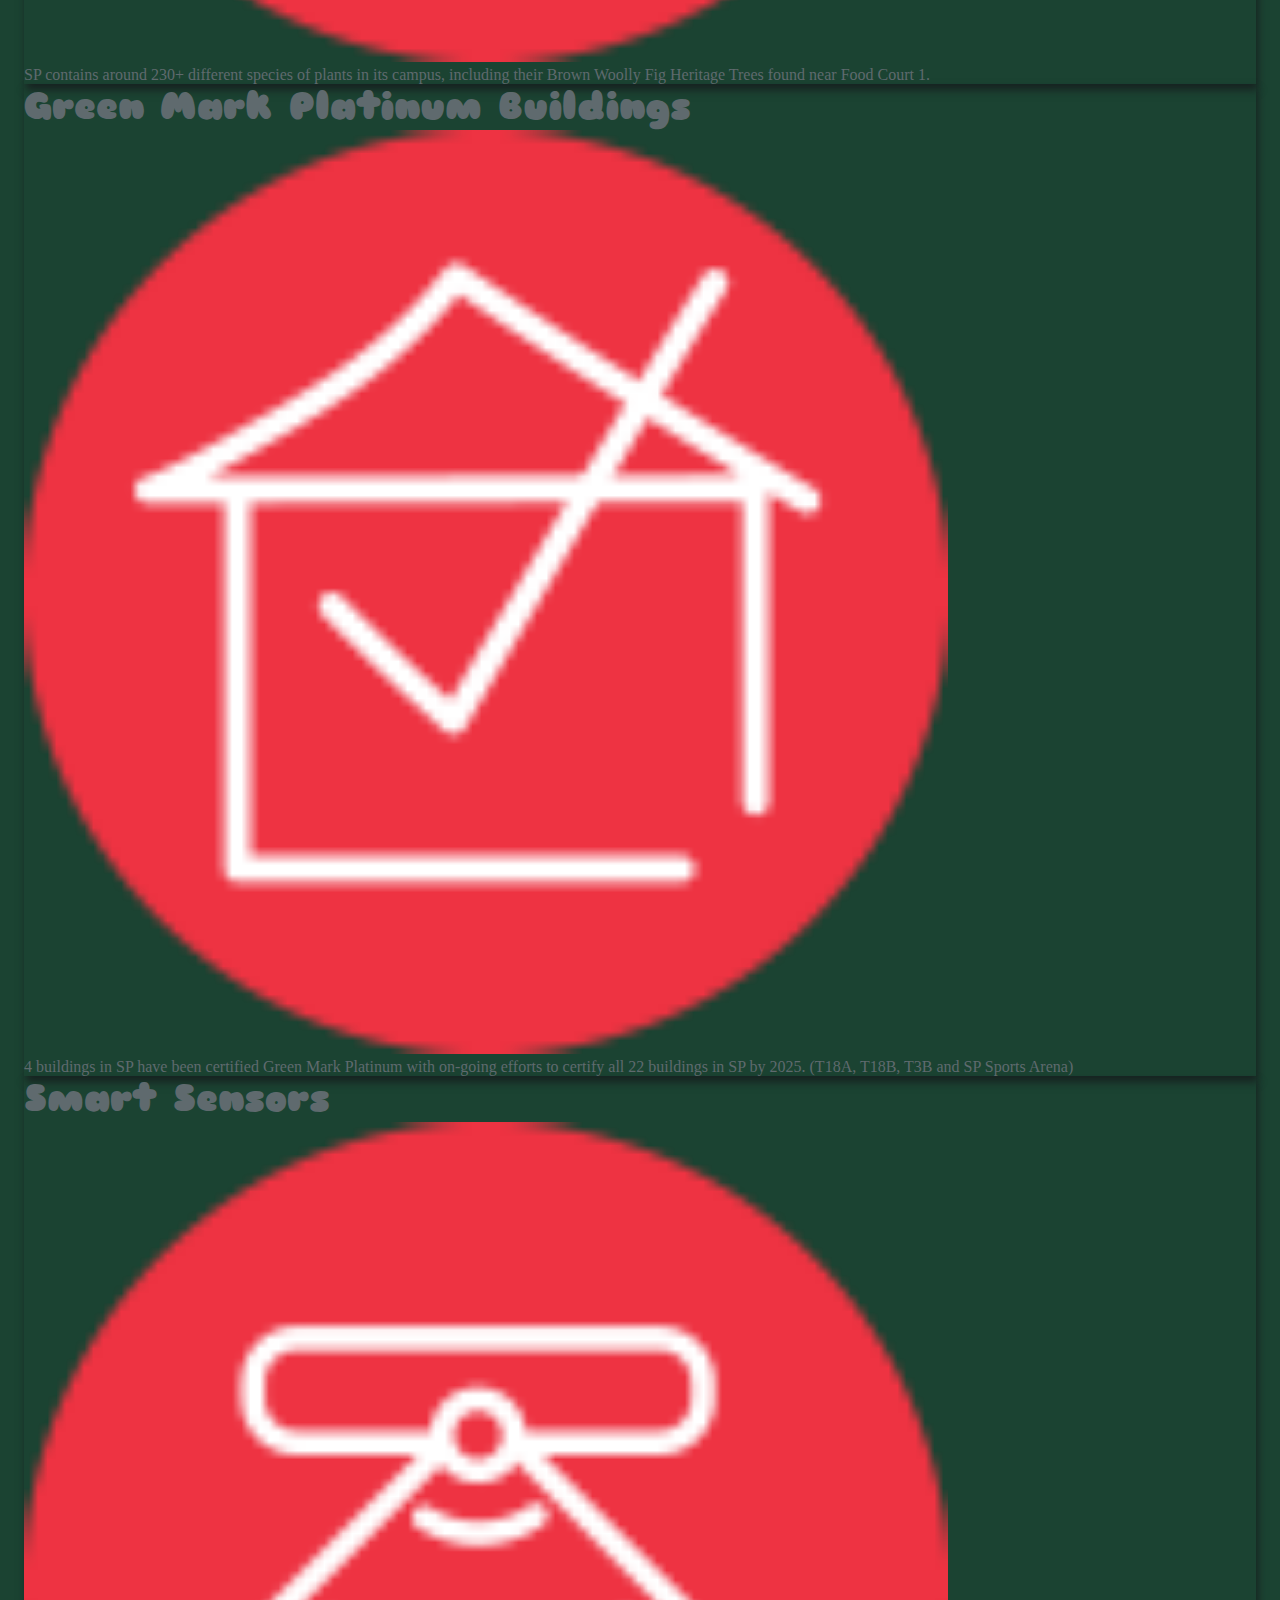
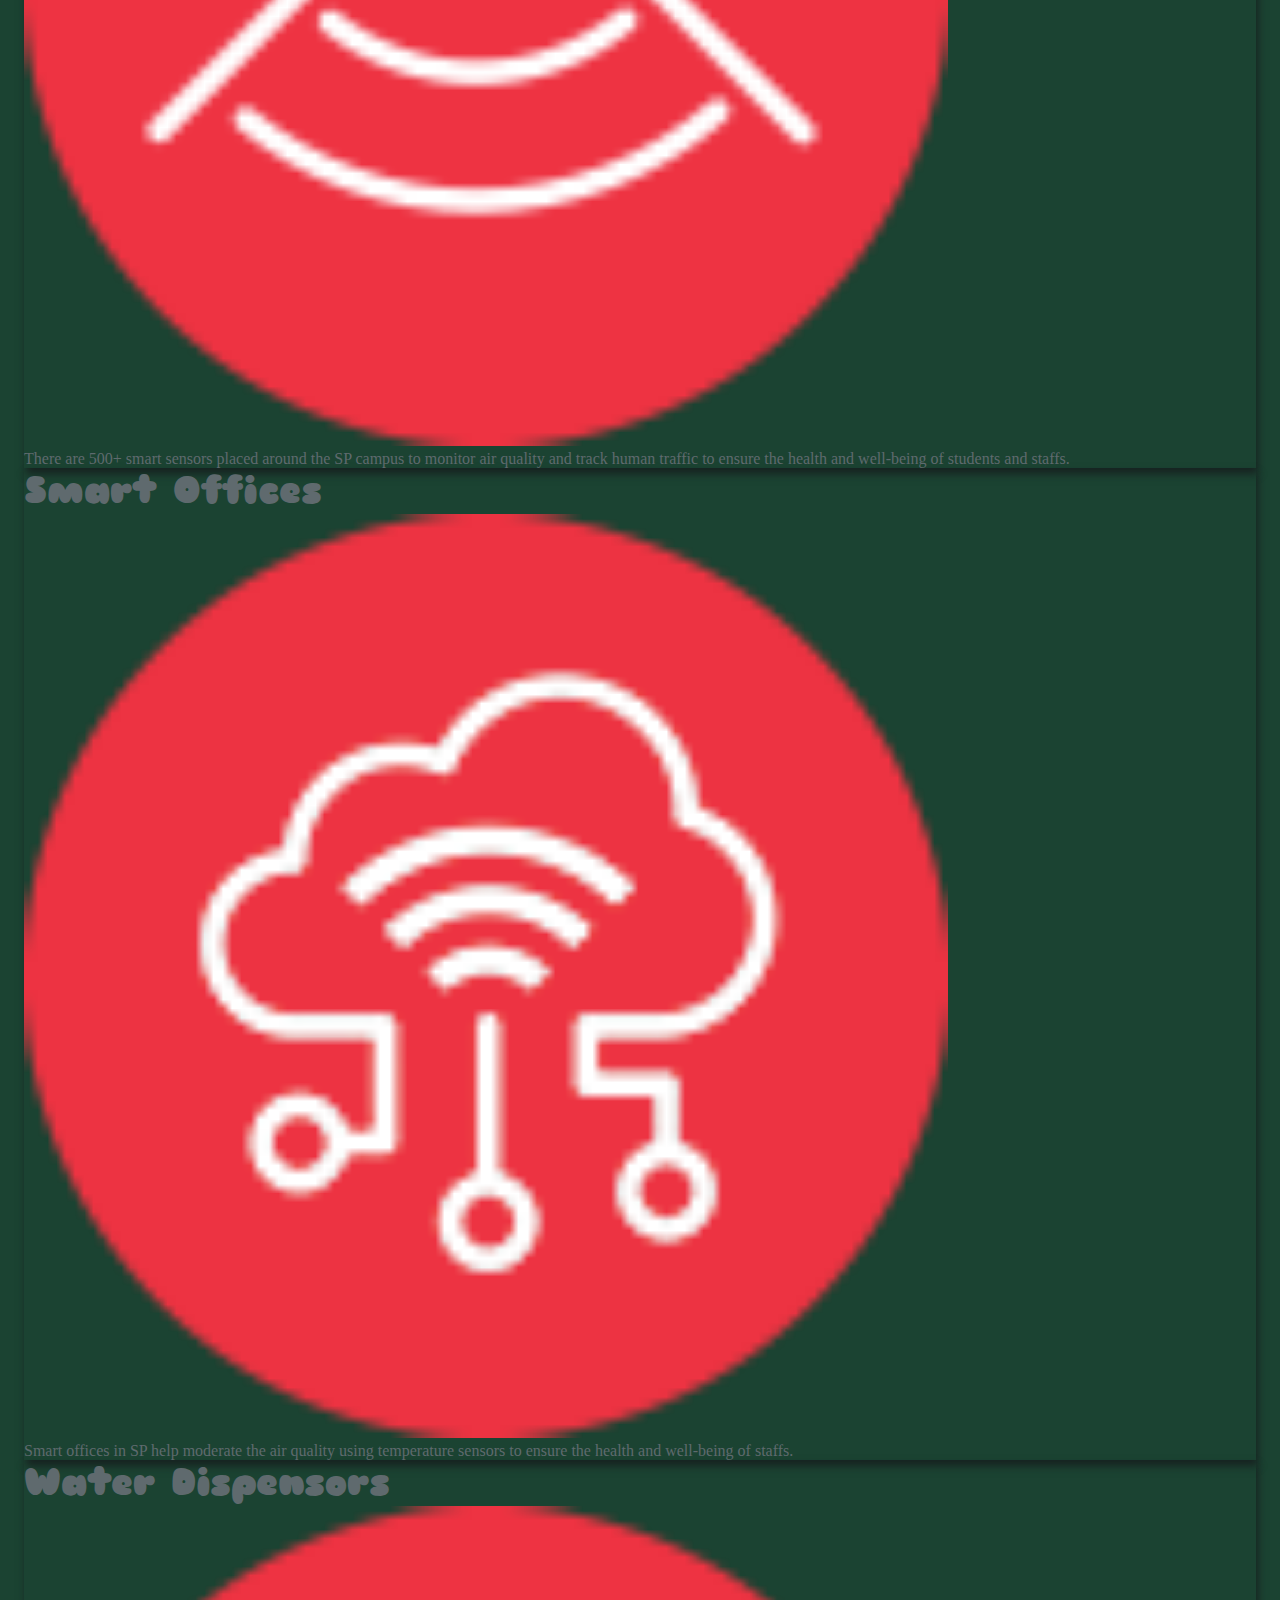
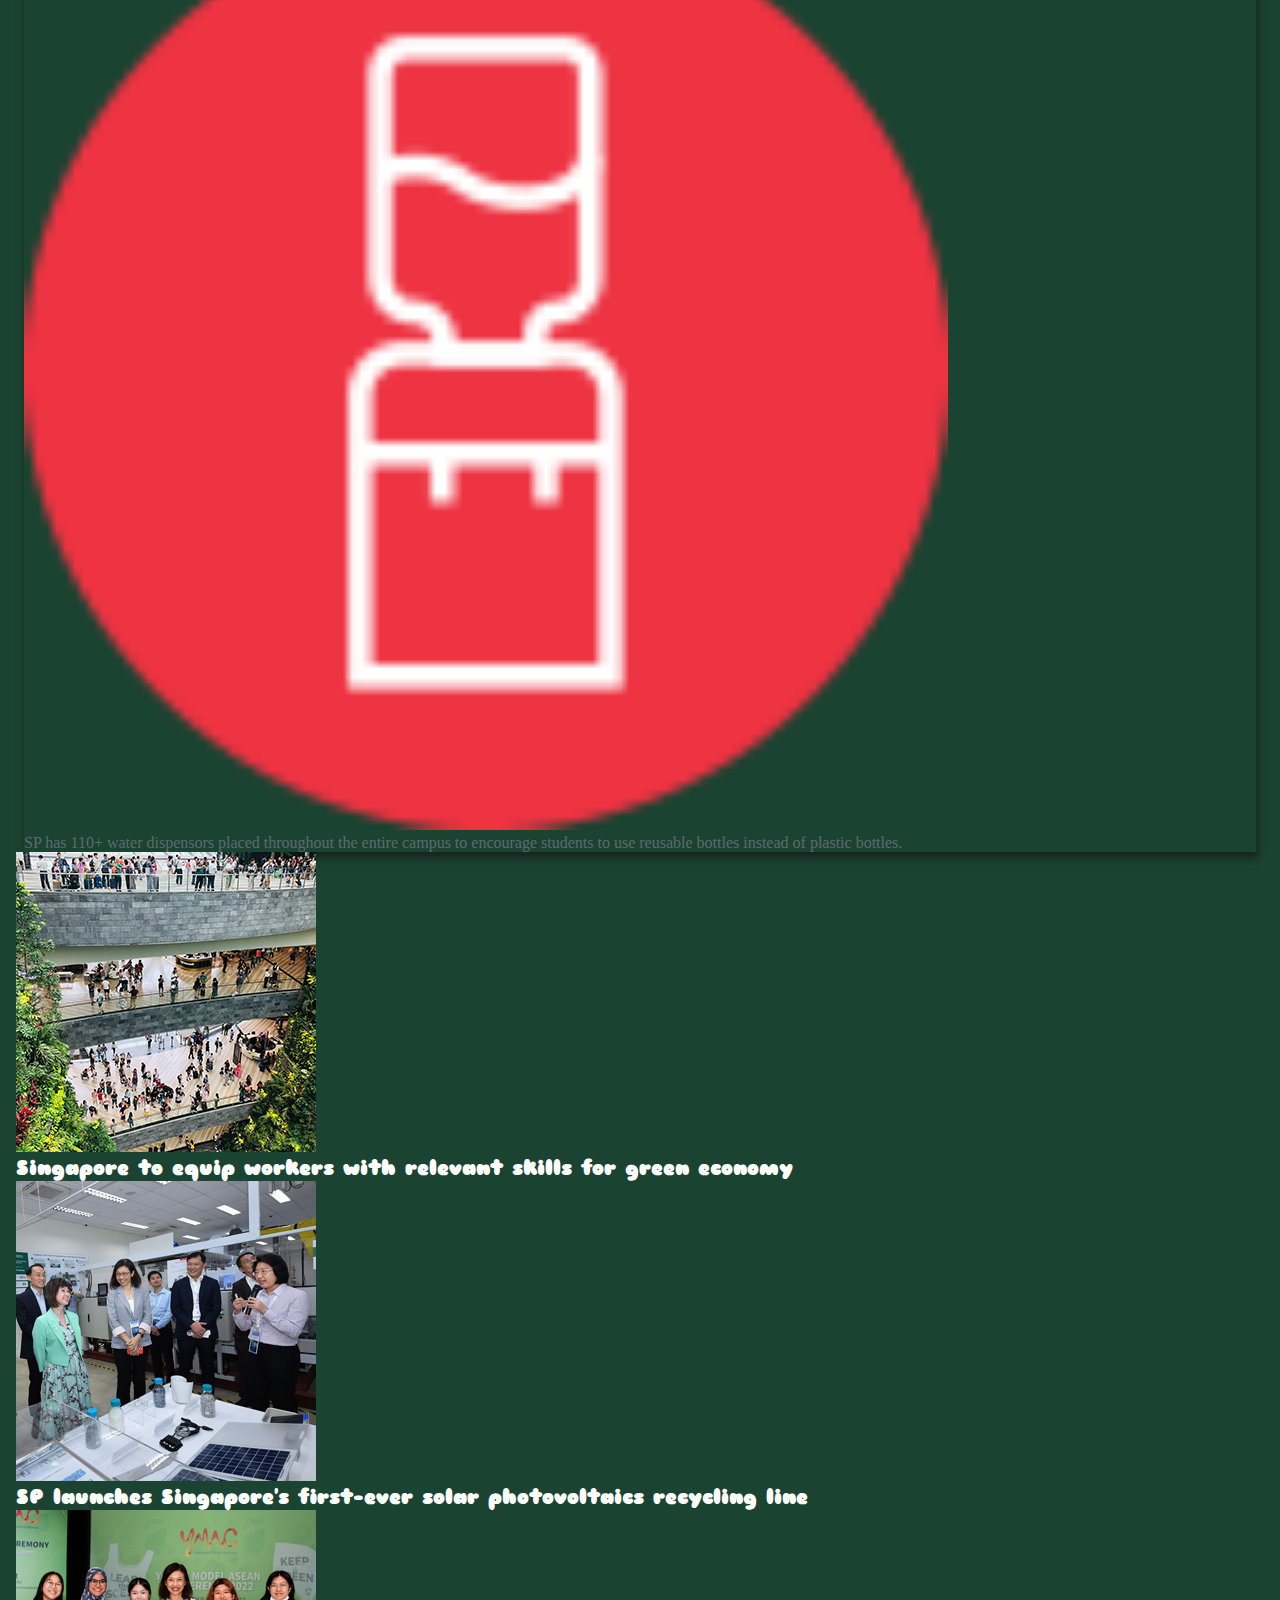
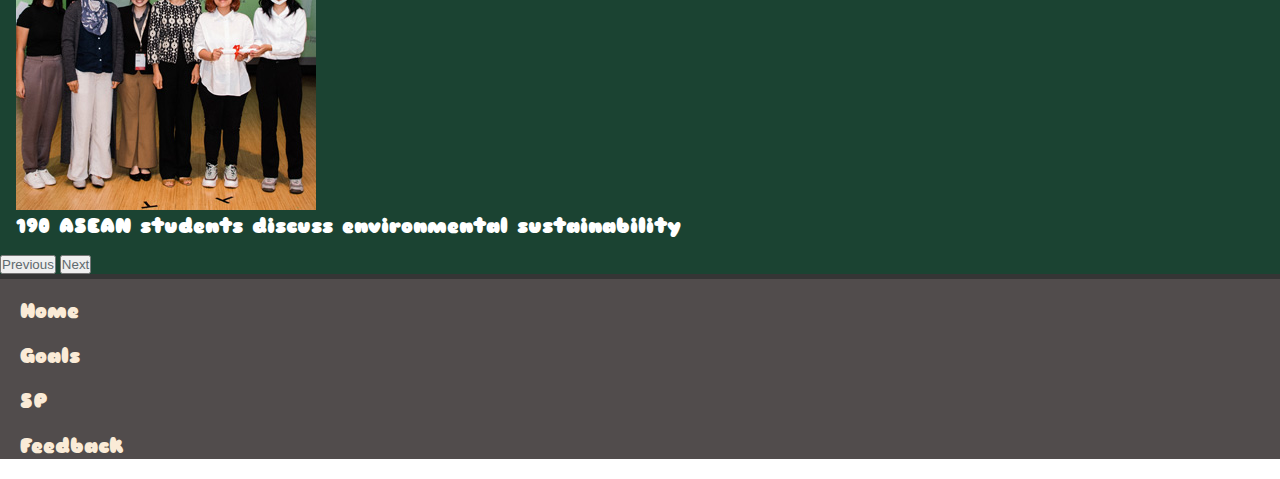
<file: school.html>
<!DOCTYPE html>
<html lang="en">

<head>
    <meta charset="UTF-8">
    <meta http-equiv="X-UA-Compatible" content="IE=edge">
    <meta name="viewport" content="width=device-width, initial-scale=1.0">
    <link rel="stylesheet" href="css/navbar.css">
    <link rel="stylesheet" href="css/school.css">
    <link href='https://fonts.googleapis.com/css?family=Sofia' rel='stylesheet'>
    <link href='https://fonts.googleapis.com/css?family=Sniglet' rel='stylesheet'>
    <link href="https://cdn.jsdelivr.net/npm/bootstrap@5.3.1/dist/css/bootstrap.min.css" rel="stylesheet"
        integrity="sha384-4bw+/aepP/YC94hEpVNVgiZdgIC5+VKNBQNGCHeKRQN+PtmoHDEXuppvnDJzQIu9" crossorigin="anonymous">
    <script src="https://cdn.jsdelivr.net/npm/bootstrap@5.3.1/dist/js/bootstrap.bundle.min.js"
        integrity="sha384-HwwvtgBNo3bZJJLYd8oVXjrBZt8cqVSpeBNS5n7C8IVInixGAoxmnlMuBnhbgrkm"
        crossorigin="anonymous"></script>
    <title>Aaron's website</title>
</head>

<body>
    <script src="https://cdn.jsdelivr.net/npm/bootstrap@5.0.2/dist/js/bootstrap.bundle.min.js"
        integrity="sha384-MrcW6ZMFYlzcLA8Nl+NtUVF0sA7MsXsP1UyJoMp4YLEuNSfAP+JcXn/tWtIaxVXM"
        crossorigin="anonymous"></script>
    <!-- TOP NAVBAR -->
    <div class="header">
        <div class="container p-2">
            <nav class="navbar navbar-expand-md navbar-light">
                <a href="index.html" class="navbar-brand">Aaron</a>
                <button class="navbar-toggler" type="button" data-bs-toggle="collapse"
                    data-bs-target="#toggleMobileMenu" aria-controls="toggleMobileMenu" aria-expanded="false"
                    aria-label="Toggle navigation">
                    <span class="navbar-toggler-icon"></span>
                </button>
                <div class="collapse navbar-collapse" id="toggleMobileMenu">
                    <ul class="navbar-nav text-center ms-auto">
                        <li><a class="nav-link" href="index.html">Home</a></li>
                        <li><a class="nav-link" href="goals.html">Goals</a></li>
                        <li><a class="nav-link disabled" href="school.html">SP</a></li>
                        <li><a class="nav-link" href="feedback.html">Feedback</a></li>
                    </ul>
                </div>
            </nav>
        </div>
    </div>
    <!-- TOP NAVBAR -->

    <div class="frontpage">
        <div class="sp d-flex justify-content-center align-items-center">
            <img src="/images/SP.png" alt="sp-logo">
        </div>
    </div>

    <div class="about-section">
        <h1 class="d-flex justify-content-center m-5">About SP</h1>
        <h2 class="p-5 m-5">Singapore Polytechnic (SP) is one of the leading polytechnics in Singapore and is the first
            polytechnic established in the country. It was founded in 1954 and has since grown to become one of the
            largest and most well-known institutions for tertiary education in Singapore.</h2>

        <!-- BOOTSTRAP CAROUSELL SECTION -->

        <div id="carouselExampleIndicators" class="carousel slide">
            <div class="carousel-indicators">
                <button type="button" data-bs-target="#carouselExampleIndicators" data-bs-slide-to="0" class="active"
                    aria-current="true" aria-label="Slide 1"></button>
                <button type="button" data-bs-target="#carouselExampleIndicators" data-bs-slide-to="1"
                    aria-label="Slide 2"></button>
                <button type="button" data-bs-target="#carouselExampleIndicators" data-bs-slide-to="2"
                    aria-label="Slide 3"></button>
            </div>
            <div class="carousel-inner">
                <div class="container">
                    <!-- CAROUSEL ONE -->
                    <!-- FIRST TWO SECTIONS ARE CARD SECTIONS -->
                    <div class="carousel-item active">
                        <div class="row">
                            <div class="col-lg-4">
                                <div class="card">
                                    <div class="card-body">
                                        <h5 class="d-flex justify-content-center card-title m-3">Common Core Curriculum
                                        </h5>
                                        <div class="sp-icon d-flex justify-content-center m-5">
                                            <img src="images/SPIcons/curriculum.png" class="card-img-top" alt="ccc">
                                        </div>
                                        <p class="card-text m-5">Some diplomas in SP offers this common core curriculum
                                            which allows students to learn more about the SG Green Plan and the United
                                            Nations' Sustainable Development Goals. This will help get them to come up
                                            with
                                            their own solutions to these sustainability issues.</p>
                                    </div>
                                </div>

                            </div>
                            <div class="d-none d-lg-block col-lg-4">
                                <div class="card">
                                    <div class="card-body">
                                        <h5 class="d-flex justify-content-center card-title m-3">Species of plants</h5>
                                        <div class="sp-icon d-flex justify-content-center m-5">
                                            <img src="images/SPIcons/flora.png" class="card-img-top" alt="flora">
                                        </div>
                                        <p class="card-text m-5">SP contains around 230+ different species of plants in
                                            its
                                            campus, including their Brown Woolly Fig Heritage Trees found near Food
                                            Court 1.
                                        </p>
                                    </div>
                                </div>

                            </div>
                            <div class="d-none d-lg-block col-lg-4">
                                <div class="card">
                                    <div class="card-body">
                                        <h5 class="d-flex justify-content-center card-title m-3">Green Mark Platinum
                                            Buildings</h5>
                                        <div class="sp-icon d-flex justify-content-center m-5">
                                            <img src="images/SPIcons/green-mark-buildings.png" class="card-img-top"
                                                alt="buildings">
                                        </div>
                                        <p class="card-text m-5">4 buildings in SP have been certified Green Mark
                                            Platinum
                                            with on-going efforts to certify all 22 buildings in SP by 2025. (T18A,
                                            T18B,
                                            T3B and SP Sports Arena)</p>
                                    </div>
                                </div>
                            </div>
                        </div>
                    </div>
                    <!-- END OF CAROUSEL ONE -->

                    <!-- CAROUSEL TWO -->
                    <div class="carousel-item">
                        <div class="row">
                            <div class="col-lg-4">
                                <div class="card">
                                    <div class="card-body">
                                        <h5 class="d-flex justify-content-center card-title m-3">Smart Sensors</h5>
                                        <div class="sp-icon d-flex justify-content-center m-5">
                                            <img src="images/SPIcons/sensors.png" class="card-img-top" alt="sensors">
                                        </div>
                                        <p class="card-text m-5">There are 500+ smart sensors placed around the SP
                                            campus to monitor air quality and track human traffic to ensure the health
                                            and well-being of students and staffs.</p>
                                    </div>
                                </div>

                            </div>
                            <div class="d-none d-lg-block col-lg-4">
                                <div class="card">
                                    <div class="card-body">
                                        <h5 class="d-flex justify-content-center card-title m-3">Smart Offices</h5>
                                        <div class="sp-icon d-flex justify-content-center m-5">
                                            <img src="images/SPIcons/smart-offices-icons.png" class="card-img-top"
                                                alt="offices">
                                        </div>
                                        <p class="card-text m-5">Smart offices in SP help moderate the air quality using
                                            temperature sensors to ensure the health and well-being of staffs.</p>
                                    </div>
                                </div>

                            </div>
                            <div class="d-none d-lg-block col-lg-4">
                                <div class="card">
                                    <div class="card-body">
                                        <h5 class="d-flex justify-content-center card-title m-3">Water Dispensors</h5>
                                        <div class="sp-icon d-flex justify-content-center m-5">
                                            <img src="images/SPIcons/water-dispensers.png" class="card-img-top"
                                                alt="water">
                                        </div>
                                        <p class="card-text m-5">SP has 110+ water dispensors placed throughout the
                                            entire campus to encourage students to use reusable bottles instead of
                                            plastic bottles.</p>
                                    </div>
                                </div>
                            </div>
                        </div>
                    </div>
                    <!-- END OF CAROUSEL TWO -->

                    <!-- CAROUSEL THREE -->
                    <!-- THIS SECTION IS EXAMPLES OF SP -->
                    <div class="carousel-item">
                        <div class="row">
                            <div class="col-lg-4">
                                <a
                                    href="https://www.sp.edu.sg/sp/news/sp/190-asean-students-discuss-environmental-sustainability">
                                    <div class="d-flex justify-content-center">
                                        <img src="images/SPIcons/ccp.jpg" alt="ccp">
                                    </div>

                                </a>
                                <h3 class="example-description">Singapore to equip workers with relevant skills for
                                    green economy</h3>
                            </div>
                            <div class="d-none d-lg-block col-lg-4">
                                <a
                                    href="https://www.sp.edu.sg/sp/news/sp/singapore-poly-launches-country%27s-first-ever-solar-photovoltaics-recycling-line">
                                    <div class="d-flex justify-content-center">
                                        <img src="images/SPIcons/pv-recycling-line.jpg" alt="pv-recycling-line">
                                    </div>

                                </a>
                                <h3 class="example-description">SP launches Singapore's first-ever solar photovoltaics
                                    recycling line</h3>
                            </div>
                            <div class="d-none d-lg-block col-lg-4">
                                <a
                                    href="https://www.sp.edu.sg/sp/news/sp/190-asean-students-discuss-environmental-sustainability">
                                    <div class="d-flex justify-content-center">
                                        <img src="images/SPIcons/ymac.jpg" alt="ymac">
                                    </div>

                                </a>
                                <h3 class="example-description">190 ASEAN students discuss environmental sustainability
                                </h3>
                            </div>
                        </div>
                    </div>
                    <!-- END OF CAROUSEL ITEMS -->
                </div>

            </div>
            <button class="carousel-control-prev" type="button" data-bs-target="#carouselExampleIndicators"
                data-bs-slide="prev">
                <span class="carousel-control-prev-icon" aria-hidden="true"></span>
                <span class="visually-hidden">Previous</span>
            </button>
            <button class="carousel-control-next" type="button" data-bs-target="#carouselExampleIndicators"
                data-bs-slide="next">
                <span class="carousel-control-next-icon" aria-hidden="true"></span>
                <span class="visually-hidden">Next</span>
            </button>
        </div>

        <!-- CAROUSELL -->
    </div>


    <!-- BOTTOM NAVBAR-->
    <footer>
        <ul class="d-flex justify-content-center">
            <li><a href="index.html">Home</a></li>
            <li><a href="goals.html">Goals</a></li>
            <li><a href="school.html">SP</a></li>
            <li><a href="feedback.html">Feedback</a></li>
        </ul>
    </footer>
    <!-- BOTTOM NAVBAR -->
</body>

</html>
</file>
<file: css/index.css>
/* front welcome page */
.front-page{
  height: 60vh;
  background-color: rgb(233, 243, 235);
}
.front-page h1{
  font: bold 100px "Sofia", sans-serif;
}
.front-page h2{
  font: bold 30px "Sniglet", sans-serif;
}
.leaf{
  width: 65%;
}

/* Style for each row */
.about-section {
  background-color: #1B4332;
  border-top: 5px solid #52B788;
}
.about-section h1{
  font: bold 100px "Sofia", sans-serif;
  color: #d8f3dc;
  border-bottom: 2px solid #50ab82;
}
.about-section h3{
  color: #D8F3DC;
  font: bold 37px "Sniglet", sans-serif;
}
.me-section{
  padding-bottom: 15vh;
}
.button{
  border: none;
  border-bottom: 5px solid #40916C;
  background-color: #97c6a6;
  border-radius: 6px;
  font: bold 30px "Sniglet", sans-serif;
  transform: translateY(5px);
}
.button.active{
  border: 5px solid #40916C;
  border-bottom: none;
  background-color: #B7E4C7;
}
.content{
  display:none;
  padding-bottom: 5vh;
}
.content.active{
  background-color: #B7E4C7;
  border: 5px solid #40916C;
  border-radius: 50px;
  display: block;
}
.title-shadow{
  text-shadow: 2px 2px #000000;/* text shadow!!!! */
}
.grey{
  font: bold 30px "Sniglet", sans-serif;
}
.value-title{
  font: bold 50px "Sniglet", sans-serif;
}
.contents{
  font-size: 20px;
}
.percentage-extravert{
  color: rgb(117, 149, 201);
}
.percentage-observant{
  color: rgb(232, 195, 75);
}
.percentage-feeling{
  color: rgb(4, 130, 67);
}
.percentage-prospecting{
  color: rgb(100, 12, 155);
}

figcaption{
  background-color: rgba(80, 171, 130, 0.21);
}
.hobbies{
  width: 80%;
  border: 10px solid #1B4332;
}
.iframe-container{
  position: relative;
  width: 100%;
  padding-bottom: 56.25%; 
  height: 0;
}
.iframe-container iframe{
  position: absolute;
  top:0;
  left: 0;
  width: 100%;
  height: 100%;
} 
.tabs{
  padding-bottom: 15vh;
}



/* styling the down arrow button */
.down-arrow {
  animation: arrowJump 2s infinite;
  width: 30px;
  position: absolute;
  left: 5px;
  top: 8px;
}

.down-arrow-border{
  position: absolute;
  top: 60vh;
  left: 50%;
  border: 2px solid black;
  border-radius: 20px;
  padding: 25px 20px 25px 20px;
}









/* Animation for down arrow */

.down-arrow-border:hover{
  border-color: rgb(129, 129, 129);
}

@keyframes arrowJump {
  0% {
    margin-top: 0;
  }
  50% {
    margin-top: 10px;
  }
  100% {
    margin-top: 0;
  }
}
</file>
<file: css/navbar.css>
/* Since this css file is going to be in every html file, I make some default changes */
* {
    margin:0;
    padding: 0;
    color: rgb(95, 106, 110);
}

/* HEADER SECTION */
.header{
    background-color: rgb(183,228,199);
}

.navbar{
    font: bold 20px "Sniglet", sans-serif;
}

.header{
    border-bottom: 3px solid #52B788;
}


/* FOOTER SECTION */
footer{
    border-top: 5px solid rgb(53, 53, 53);
    background-color: rgb(81, 76, 76);
}
footer ul{
    list-style-type: none;
    margin-bottom: 0px;
}
footer ul li{
    margin: 20px;

}
footer ul li a{
    color: antiquewhite;
    font: bold 20px "Sniglet", sans-serif;
    text-decoration: none;
}
footer ul li a:hover{
    color: white;
}
</file>
<file: css/feedback.css>
.feedback-page{
    background-color: #1B4332;
    height: 80vh;
}
.front-page h1{
    height: 80vh;
    font: bold 100px "Sofia", sans-serif;
    background-color: rgb(233, 243, 235);
    border-bottom: 5px solid #52B788;
}
.form-section{
    background-color: rgb(233, 243, 235);
    border-radius: 10px;
    padding: 10px 40px;
    border: 5px solid #aef4d3;
}

/* Move the form down to center */
.form-page{
    transform: translateY(100px);
}
</file>
<file: css/goals.css>
/* front page title */
.main {
  height: 100vh;
  background-image: linear-gradient(#4a695b, rgb(81, 83, 116));
}
.main h1 {
  height: 100vh;
  font: bold 170px "Sofia", sans-serif;
  color: antiquewhite;
} 

/* visual representation layout: 2 columns
left column is text, right column is the image of the globe */
.row2 {
  background-color: rgb(81, 83, 116);
  height: 100vh;
}
.row2 h1{
  font-size: 70px;
  color: antiquewhite;
  font-family: "Sniglet", "sans-serif";
}
.row2 p{
  font-family: "Sniglet", "sans-serif";
  font-size: 30px;
  color: antiquewhite;
}
.color { /* change the color of the glove */
  filter: grayscale(80%) drop-shadow(16px 16px 20px black);
}
/* aligning the text to the center of the glove */
#text {
  position: absolute;
  font-size: 50px;
  font-family: "Sniglet", sans-serif;;
  color: aliceblue;
  text-shadow: 4px 4px #000000;
  display: none;
}

.green{
  background-color: rgb(118, 147, 114);
}
.green h2{
  padding: 0px 200px 0px 200px;
  color: antiquewhite;
  font-size: 50px;
  font-family: "Sniglet", sans-serif;
  margin-bottom: 0px;
}
.blue{
  background-color: rgb(81, 83, 116);
}
.game{
  background-color: #4a695b;
  border: 10px solid #000000;
}
.space{
  height: 20px;
}

.title{
  margin-bottom: 0px;
  font: bold 90px "sniglet", sans-serif;
  color: antiquewhite;
  padding: 100px 0px;
}
.cards{
  background-image: linear-gradient(rgb(81, 83, 116), rgb(118, 147, 114));
}
.card{
  height: 20vh;
  box-shadow: 2px 6px 8px 0 rgba(22, 22, 26, 0.7);
}
.card h2{
  font: bold 50px "sniglet", sans-serif;
}
.card p{
  font-size: 20px;
}
</file>
<file: css/school.css>
/* Top half of the page */
.frontpage{
    height: 80vh;
    background-color: rgb(233, 243, 235);
    border-bottom: 5px solid #52B788;
}
.sp{
    height: 80vh;
}
.frontpage img{
    width: 75%;
}
.about-section {
    background-color: #1B4332;
    border-top: 5px solid #52B788;
  }
.about-section h1{
    font: bold 100px "Sofia", sans-serif;
    color: #d8f3dc;
    border-bottom: 2px solid #50ab82;
}
.about-section h2{
    color: #D8F3DC;
    font: bold 37px "Sniglet", sans-serif;
}


/* Carousel styling below */
.card img {
    max-width: 100%;
    max-height: 100%;
}
.card {
    margin: 0 0.5em;
    box-shadow: 2px 6px 8px 0 rgba(22, 22, 26, 0.7);
    border: none;
    border-radius: 0;
}
.carousel-inner {
    padding: 1em;
}
.sp-icon img{
    width: 75%;
}
.card-title{
    font: bold 37px "Sniglet", sans-serif;
}
.example-description{
    color: #ffffff;
    font: bold 20px "Sniglet", sans-serif;
}
</file>
